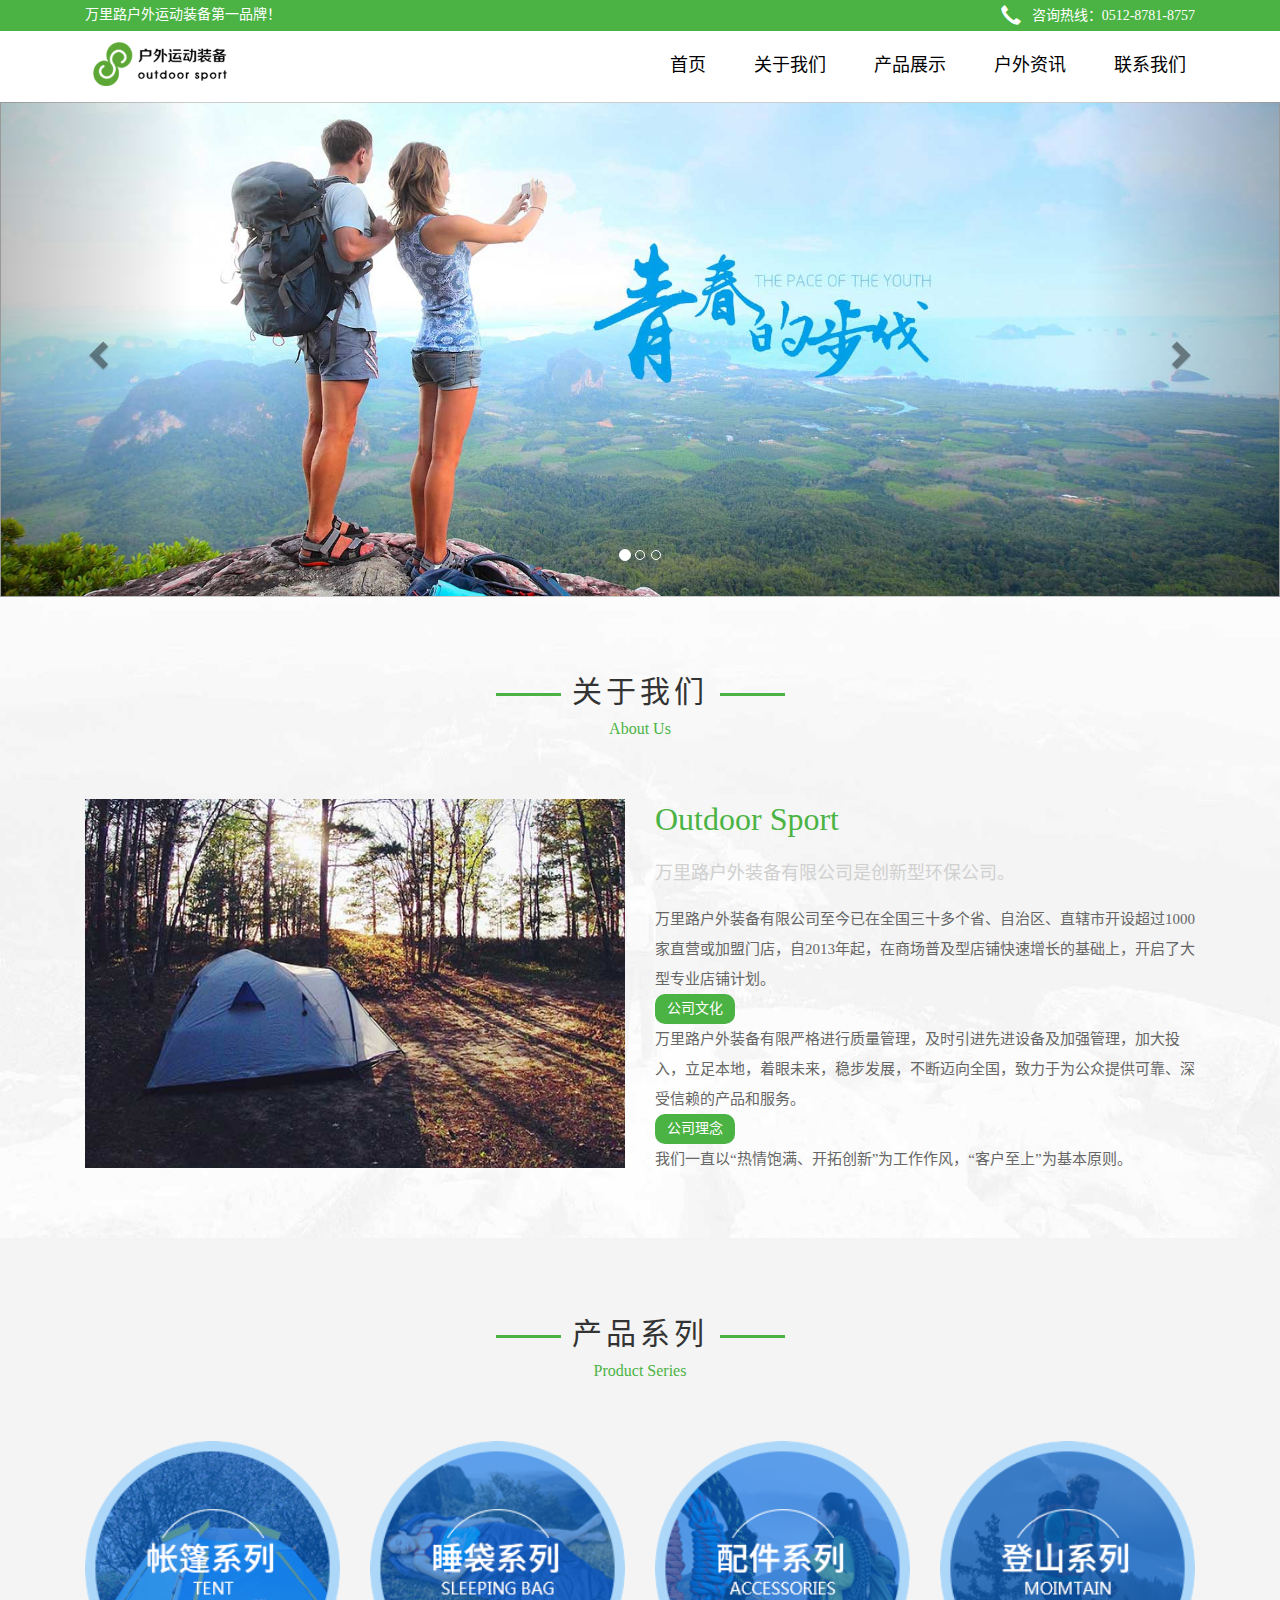
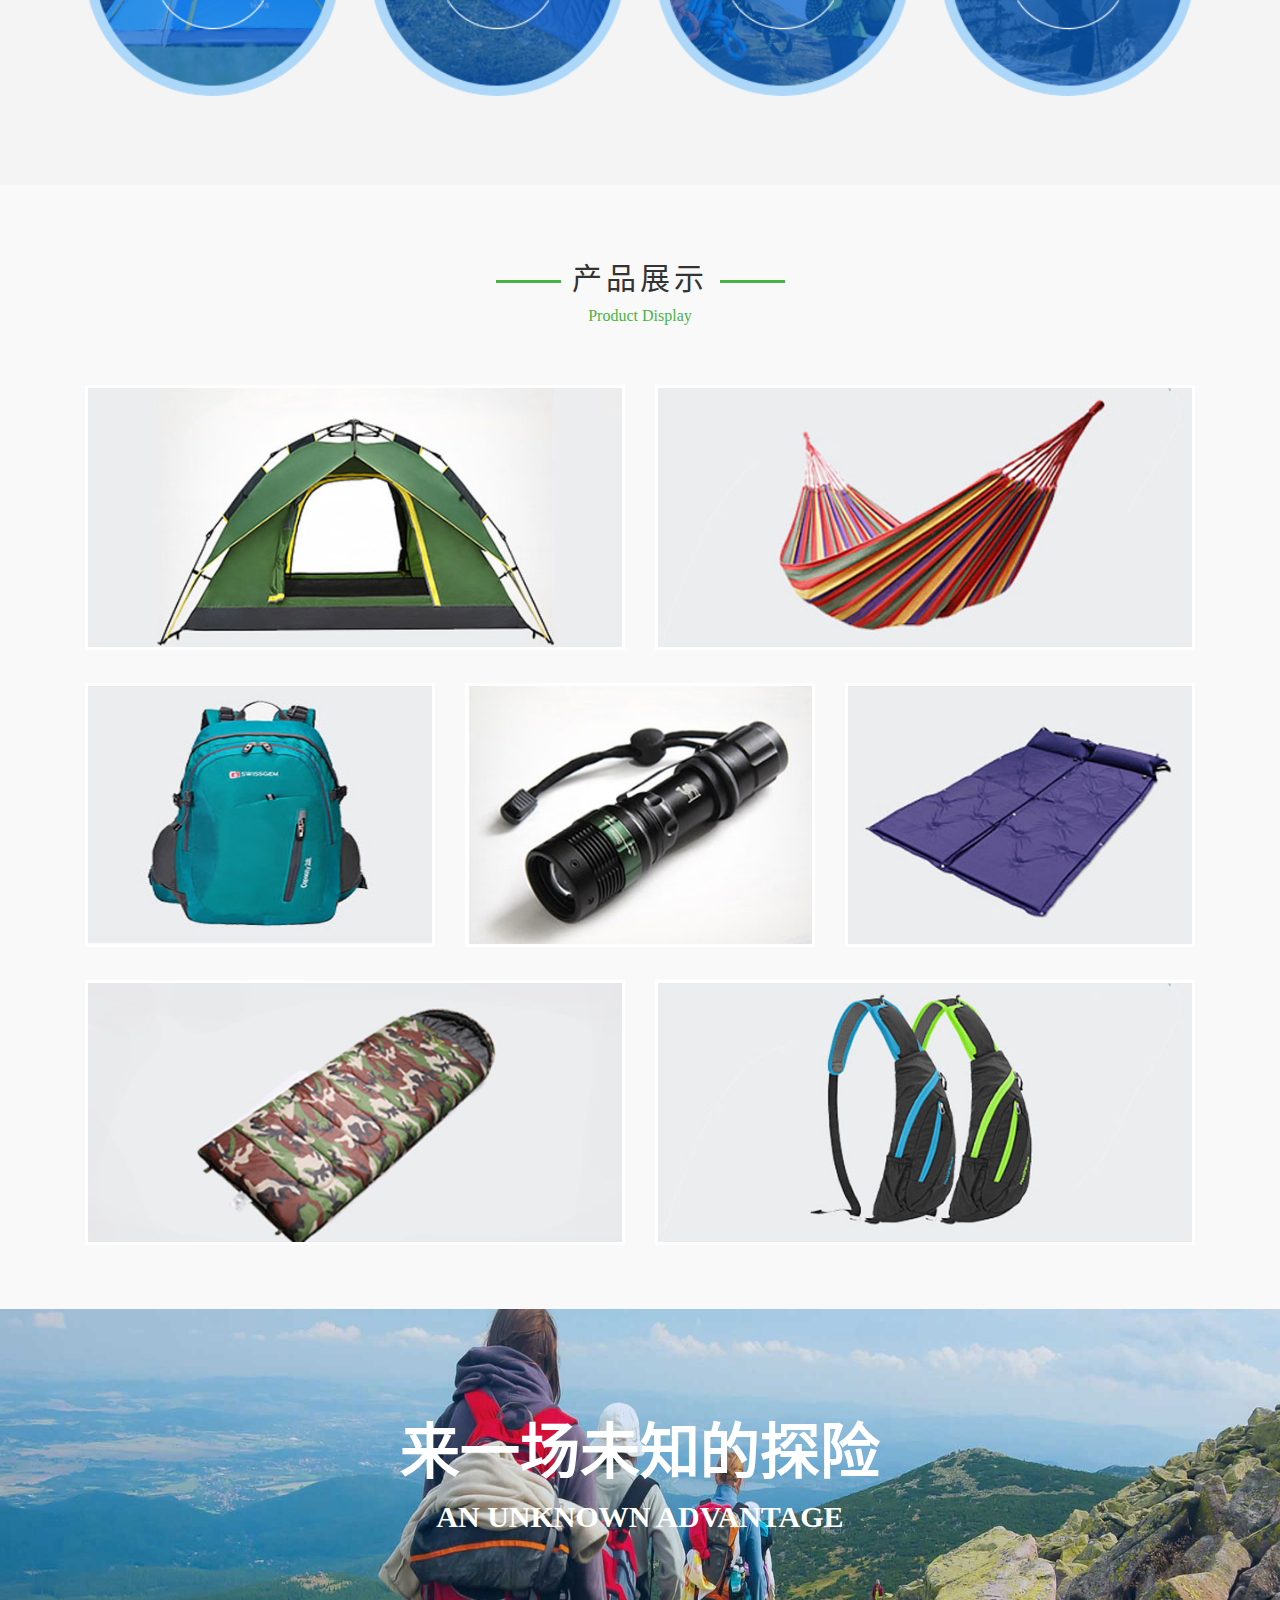
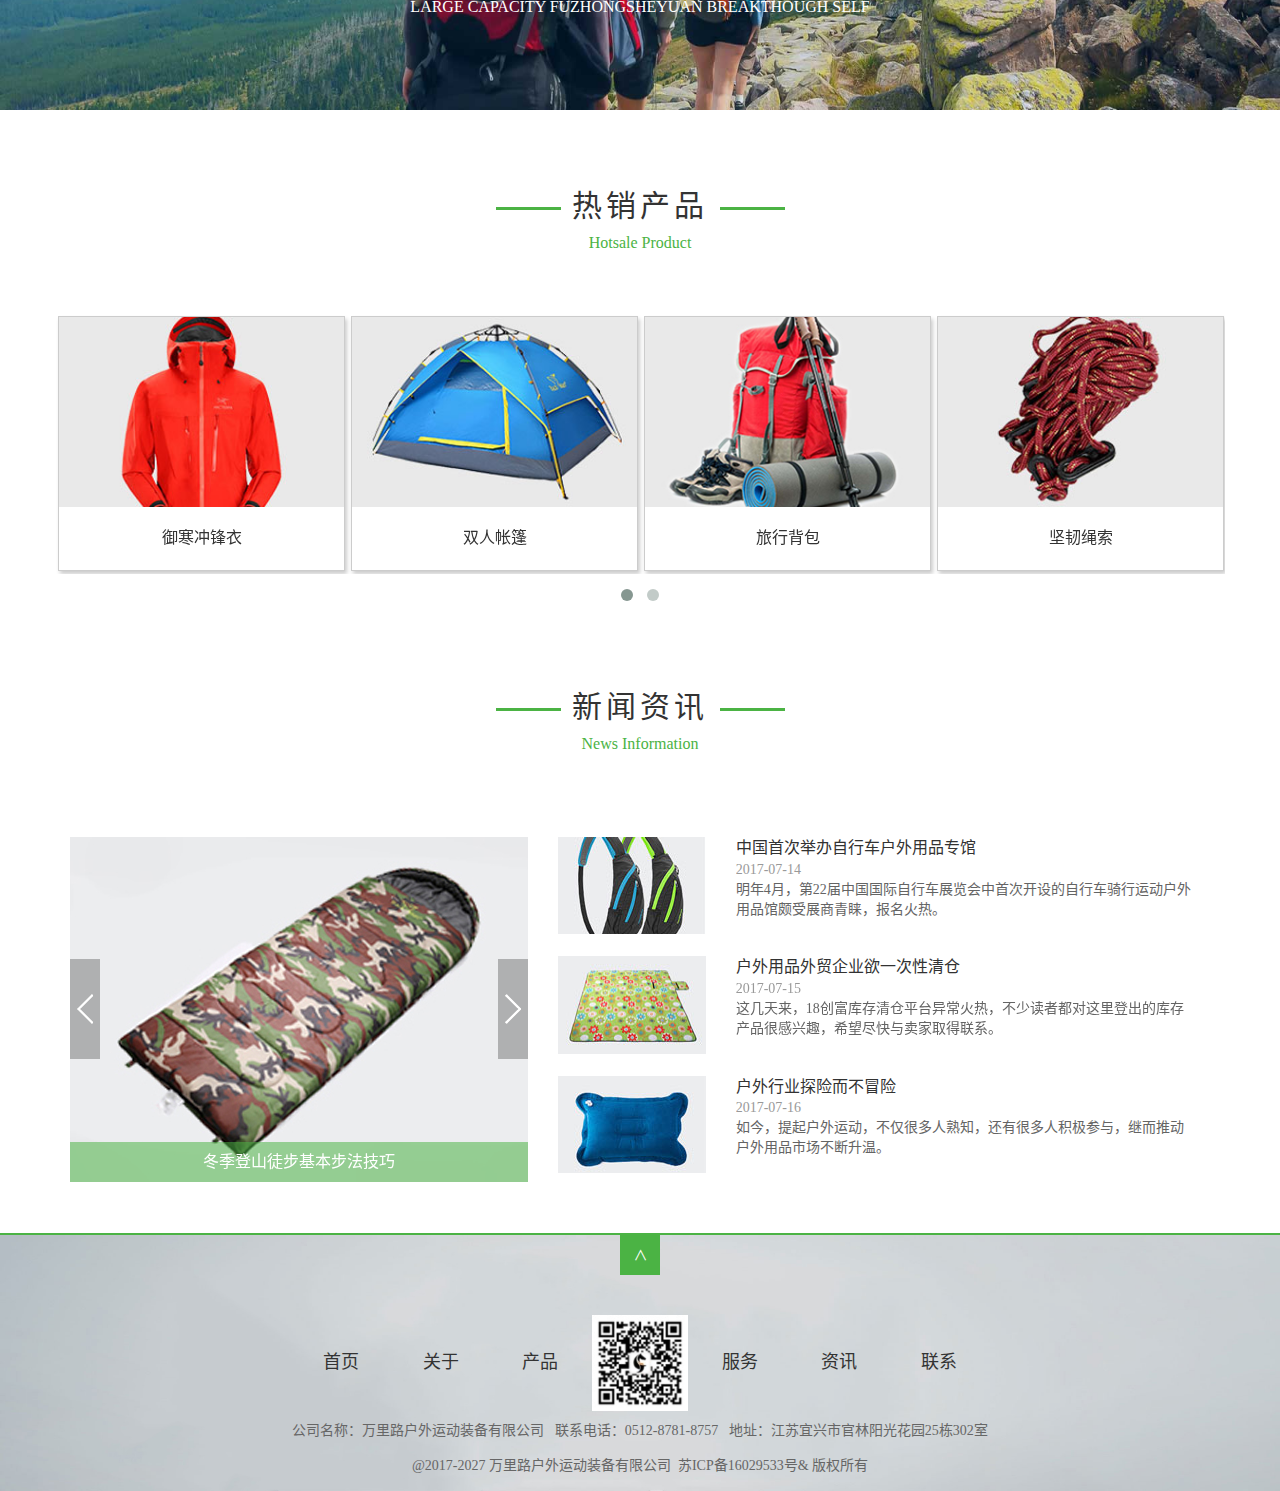
<file: index.html>
﻿<!DOCTYPE html>
<html lang="zh-CN">

	<head>
		<meta charset="utf-8">
		<meta http-equiv="X-UA-Compatible" content="IE=edge">
		<meta name="viewport" content="width=device-width, initial-scale=1">
		<title>万里路户外运动装备</title>
		<link href="css/owl.carousel.css" rel="stylesheet">
		<link href="css/owl.theme.css" rel="stylesheet">
		<link href="css/style.css" rel="stylesheet">
		<link href="css/bootstrap.min.css" rel="stylesheet">
		<!-- HTML5 shim and Respond.js for IE8 support of HTML5 elements and media queries -->
		<!-- WARNING: Respond.js doesn't work if you view the page via file:// -->
		<!--[if lt IE 9]>
        <script src="js/html5shiv.min.js"></script>
        <script src="js/respond.min.js"></script>
        <link href="css/ie8.css" rel="stylesheet">
        <![endif]-->
	</head>

	<body>

		<!--头部-->
		<header>
			<!--页眉-->
			<div class="header">
				<div class="container">
					<p class="p14 col-md-6 col-xs-6 text-left">万里路户外运动装备第一品牌！</p>
					<P class="p14 col-md-6 col-xs-6 text-right"><span class="glyphicon glyphicon-earphone"></span>&nbsp;&nbsp;&nbsp;咨询热线：0512-8781-8757</P>
				</div>
			</div>
			<!--导航-->
			<nav class="nav_top">
				<div class="container">
					<div class="navbar-header">
						<button class="navbar-toggle collapsed mean" data-toggle="collapse" data-target="#mynavbar">                     
		                      <span class="icon-bar"></span>
		                      <span class="icon-bar"></span>
		                      <span class="icon-bar"></span>
		                 </button>
						<a class="navbar-brand logo"><img src="picture/logo.png"></a>
					</div>
					<div id="mynavbar" class="collapse navbar-collapse">
						<ul class="nav navbar-nav nav_li navbar-right">
							<li>
								<a href="index.html">首页</a>
							</li>
							<li>
								<a href="about.html">关于我们</a>
							</li>
							<li>
								<a href="product.html">产品展示</a>
							</li>
							<li>
								<a href="news.html">户外资讯</a>
							</li>
							<li>
								<a href="contact.html">联系我们</a>
							</li>
						</ul>
					</div>
				</div>
			</nav>
		</header>
		<!--幻灯片-->
		<div id="carousel-example-generic" class="carousel slide" data-ride="carousel">
			<ol class="carousel-indicators">
				<li data-target="#carousel-example-generic" data-slide-to="0" class="active"></li>
				<li data-target="#carousel-example-generic" data-slide-to="1"></li>
				<li data-target="#carousel-example-generic" data-slide-to="2"></li>
			</ol>
			<div class="carousel-inner silder-top" role="listbox">
				<div class="item active">
					<img src="picture/banner1.jpg">
					<div class="carousel-caption">
					</div>
				</div>
				<div class="item">
					<img src="picture/banner2.jpg">
					<div class="carousel-caption">
					</div>
				</div>
				<div class="item">
					<img src="picture/banner3.jpg">
					<div class="carousel-caption">
					</div>
				</div>
			</div>
			<a class="left carousel-control" href="#carousel-example-generic" role="button" data-slide="prev">
				<span class="glyphicon glyphicon-chevron-left" aria-hidden="true"></span>
				<span class="sr-only">Previous</span>
			</a>
			<a class="right carousel-control" href="#carousel-example-generic" role="button" data-slide="next">
				<span class="glyphicon glyphicon-chevron-right" aria-hidden="true"></span>
				<span class="sr-only">Next</span>
			</a>
		</div>
		<!--关于我们-->
		<div class="about">
			<div class="container">
				<div class="row">
					<div class="title">
						<h2>
							<i></i>
							关于我们
							<i></i>
						</h2>
						<span>About Us</span>
					</div>
					<div class="col-lg-12 about_top">
						<div class="col-md-6 col-sm-12">
							<a href="about.html"><img src="picture/about.jpg"></a>
						</div>
						<div class="col-md-6 col-sm-12">
							<h6>Outdoor Sport</h6>
							<div class="tip">万里路户外装备有限公司是创新型环保公司。</div>
							<p>万里路户外装备有限公司至今已在全国三十多个省、自治区、直辖市开设超过1000家直营或加盟门店，自2013年起，在商场普及型店铺快速增长的基础上，开启了大型专业店铺计划。
							</p>
							<span>公司文化</span>
							<p>万里路户外装备有限严格进行质量管理，及时引进先进设备及加强管理，加大投入，立足本地，着眼未来，稳步发展，不断迈向全国，致力于为公众提供可靠、深受信赖的产品和服务。
							</p>
							<span>公司理念</span>
							<p>
								我们一直以“热情饱满、开拓创新”为工作作风，“客户至上”为基本原则。
							</p>
						</div>
					</div>
				</div>
			</div>
		</div>
		<!--销售系列-->
		<div class="series">
			<div class="container">
				<div class="row">
					<div class="title">
						<h2>
							<i></i>
							产品系列
							<i></i>
						</h2>
						<span>Product Series</span>
					</div>
					<!--<ul class="col-lg-12 col-md-12 col-sm-12 col-xs-12">
		 				<li class="col-lg-3 col-md-3 col-sm-6 col-xs-12 li1">
		 					<a href="product.html">
		 						登山系列
		 						<span>MOIMTAIN</span>
		 					</a>
		 				</li>
		 				<li class="col-lg-3 col-md-3 col-sm-6 col-xs-12">
		 					<a href="product.html">
		 						帐篷系列
		 						<span>TENT</span>
		 					</a>
		 				</li>
		 				<li class="col-lg-3 col-md-3 col-sm-6 col-xs-12">
		 					<a href="product.html">
		 						睡袋系列
		 						<span>SLEEPINGBAG</span>
		 					</a>
		 				</li>
		 				<li class="col-lg-3 col-md-3 col-sm-6 col-xs-12">
		 					<a href="product.html">
		 						配件系列
		 						<span>ACCESSORIES</span>
		 					</a>
		 				</li>
		 			</ul>-->
					<ul class="col-lg-12 col-md-12 col-sm-12 col-xs-12">
						<li class="col-lg-3 col-md-3 col-sm-6 col-xs-6">
							<img src="picture/xl1.png">
							<a href="product.html"><img src="picture/sousu.png" class="sosu"></a>
						</li>
						<li class="col-lg-3 col-md-3 col-sm-6 col-xs-6">
							<img src="picture/xl2.png">
							<a href="product.html"><img src="picture/sousu.png" class="sosu"></a>
						</li>
						<li class="col-lg-3 col-md-3 col-sm-6 col-xs-6">
							<img src="picture/xl3.png">
							<a href="product.html"><img src="picture/sousu.png" class="sosu"></a>
						</li>
						<li class="col-lg-3 col-md-3 col-sm-6 col-xs-6">
							<img src="picture/xl4.png">
							<a href="product.html"><img src="picture/sousu.png" class="sosu"></a>
						</li>
					</ul>
				</div>
			</div>
		</div>
		<!--产品展示-->
		<div class="gallery">
			<div class="container">
				<div class="title">
					<h2>
							<i></i>
							产品展示
							<i></i>
						</h2>
					<span>Product Display</span>
				</div>
				<div class="gal-btm">
					<div class="col-md-6 gal-gd-sec">
						<a href="product.html">
							<figure>
								<img src="picture/ga4.jpg" class="img-responsive" alt="">
								<figcaption>
									<h3>双人野营帐篷</h3>						
									<!--<p>支架材质: 玻璃钢</p>
									<P>帐篷空间结构: 一居室</P>
									<p>展开尺寸:(长*宽*高 cm)220*190*120</p>-->
								</figcaption>
							</figure>
						</a>
					</div>
					<div class="col-md-6 gal-gd-sec">
						<a href="product.html">
							<figure>
								<img src="picture/ga6.jpg" class="img-responsive" alt="">
								<figcaption>
									<h3>户外野营吊床</h3>
									<!--<p>方便携带</p>
									<p>安全舒适耐用耐磨</p>
									<p>安全舒适耐用耐磨</p>-->

								</figcaption>
							</figure>
						</a>
					</div>
					<div class="col-md-4 gal-gd ">
						<a href="product.html">
							<figure>
								<img src="picture/ga2.jpg" class="img-responsive" alt="">
								<figcaption>
									<h3>男女运动徒步防泼水登山包</h3>
									<!--<p>
										以倡导健康时尚的户外生活方式、户外生活方式服务商，为户外及旅行爱好者提供多品牌、全系列的个性化、高质量旅行及户外用品，
									</p>-->

								</figcaption>
							</figure>
						</a>

					</div>
					<div class="col-md-4 gal-gd ">
						<a href="product.html">
							<figure>
								<img src="picture/ga3.jpg" class="img-responsive" alt="">
								<figcaption class="gal-text">
									<h3>户外野营充电防水手电</h3>
									<!--<p>
										以倡导健康时尚的户外生活方式、户外生活方式服务商，为户外及旅行爱好者提供多品牌、全系列的个性化、高质量旅行及户外用品，
									</p>-->

								</figcaption>
							</figure>
						</a>

					</div>
					<div class="col-md-4 gal-gd ">
						<a href="product.html">
							<figure>
								<img src="picture/ga1.jpg" class="img-responsive" alt="">
								<figcaption class="gal-text">
									<h3>自动充气垫单人睡垫</h3>
									<!--<p>
										以倡导健康时尚的户外生活方式、户外生活方式服务商，为户外及旅行爱好者提供多品牌、全系列的个性化、高质量旅行及户外用品，
									</p>-->

								</figcaption>
							</figure>
						</a>
					</div>
					<div class="col-md-6 gal-gd-sec ">
						<a href="product.html">
							<figure>
								<img src="picture/ga5.jpg" class="img-responsive" alt="">
								<figcaption class="gal-text">
									<h3>户外春夏季露营睡袋</h3>
									<!--<p>
										以倡导健康时尚的户外生活方式、户外生活方式服务商，为户外及旅行爱好者提供多品牌、全系列的个性化、高质量旅行及户外用品，
									</p>-->

								</figcaption>
							</figure>
						</a>
					</div>
					<div class="col-md-6 gal-gd-sec ">
						<a href="product.html">
							<figure>
								<img src="picture/ga7.jpg" class="img-responsive" alt="">
								<figcaption>
									<h3>户外斜挎包</h3>
									<!--<p>
										以倡导健康时尚的户外生活方式、户外生活方式服务商，为户外及旅行爱好者提供多品牌、全系列的个性化、高质量旅行及户外用品，
									</p>-->

								</figcaption>
							</figure>
						</a>
					</div>

					<div class="clearfix"></div>
				</div>
			</div>
		</div>
		<!--探险-->
		<div class="tanxian">
			<div class="container">
				<div class="row">
					<div class="col-lg-12 col-md-12 col-sm-12 col-xs-12 tanxian_top">
						<h1>来一场未知的探险</h1>
						<span>AN UNKNOWN ADVANTAGE</span>
						<P>LARGE CAPACITY FUZHONGSHEYUAN BREAKTHOUGH SELF</P>
					</div>
				</div>
			</div>
		</div>
		<!--热销产品-->
		<div class="news">
			<div class="container">
				<div class="row">
					<div class="title">
						<h2>
							<i></i>
							  热销产品
							<i></i>
						</h2>
						<span>Hotsale Product</span>
					</div>
					<div id="demo">
						<div class="span12">
							<div id="owl-demo" class="owl-carousel">
								<div class="item rx">
									<img class="lazyOwl" data-src="picture/rx1.jpg">
									<a href="product.html">御寒冲锋衣</a>
								</div>
								<div class="item rx">
									<img class="lazyOwl" data-src="picture/rx2.jpg">
									<a href="product.html">双人帐篷</a>
								</div>
								<div class="item rx">
									<img class="lazyOwl" data-src="picture/rx3.jpg">
									<a href="product.html">旅行背包</a>
								</div>
								<div class="item rx">
									<img class="lazyOwl" data-src="picture/rx4.jpg">
									<a href="product.html">坚韧绳索</a>
								</div>
								<div class="item rx">
									<img class="lazyOwl" data-src="picture/rx5.jpg">
									<a href="product.html">保温壶</a>
								</div>
								<div class="item rx">
									<img class="lazyOwl" data-src="picture/rx6.jpg">
									<a href="product.html">大背包</a>
								</div>
								<div class="item rx">
									<img class="lazyOwl" data-src="picture/rx7.jpg">
									<a href="product.html">方向罗盘</a>
								</div>
								<div class="item rx">
									<img class="lazyOwl" data-src="picture/rx8.jpg">
									<a href="product.html">登山拐杖</a>
								</div>
							</div>

						</div>
					</div>
				</div>
			</div>
		</div>
		<!--新闻资讯-->
		<diV class="news">
			<div class="container">

				<div class="row">
					<div class="title">
						<h2>
							<i></i>
							 新闻资讯
							<i></i>
						</h2>
						<span>News Information</span>
					</div>
					<div class="col-lg-5 col-md-5 col-sm-12 col-xs-12">
						<div id="news_slide" class="news_slide_box">
							<div class="bd">
								<ul>
									<li>
										<a class="pic" href="news_show1.html">
											<img src="picture/news1.jpg" />
											<span class="title">
												冬季登山徒步基本步法技巧
											</span>
										</a>
									</li>
									<li>
										<a class="pic" href="news_show2.html">
											<img src="picture/news2.jpg" />
											<span class="title">
												秋冬季户外骑行的一些常识性知识
											</span>
										</a>
									</li>
									<li>
										<a class="pic" href="news_show3.html">
											<img src="picture/news12.jpg" />
											<span class="title">
												户外用品的选购和保养
											</span>
										</a>
									</li>
								</ul>
							</div>
							<span class="prev"></span>
							<span class="next"></span>
						</div>
					</div>
					<div class="col-lg-7 col-md-7 col-sm-12 col-xs-12">
						<ul class="news_list">
							<li>
								<div class="news_pic col-lg-3 col-md-3 col-sm-4 col-xs-12">
									<a href="news_show4.html">
										<img src="picture/news3.jpg" />
									</a>
								</div>
								<div class="col-lg-9 col-md-9 col-sm-8 col-xs-12">
									<a href="news_show4.html" class="news_tit">中国首次举办自行车户外用品专馆</a>
									<p class="news_time">2017-07-14</p>
									<p class="news_desc">明年4月，第22届中国国际自行车展览会中首次开设的自行车骑行运动户外用品馆颇受展商青睐，报名火热。</p>
								</div>
							</li>
							<li>
								<div class="news_pic col-lg-3 col-md-3 col-sm-4 col-xs-12">
									<a href="news_show5.html">
										<img src="picture/news4.jpg" />
									</a>
								</div>
								<div class="col-lg-9 col-md-9 col-sm-8 col-xs-12">
									<a href="news_show5.html" class="news_tit">户外用品外贸企业欲一次性清仓</a>
									<p class="news_time">2017-07-15</p>
									<p class="news_desc">这几天来，18创富库存清仓平台异常火热，不少读者都对这里登出的库存产品很感兴趣，希望尽快与卖家取得联系。</p>
								</div>
							</li>
							<li>
								<div class="news_pic col-lg-3 col-md-3 col-sm-4 col-xs-12">
									<a href="news_show6.html">
										<img src="picture/news5.jpg" />
									</a>
								</div>
								<div class="col-lg-9 col-md-9 col-sm-8 col-xs-12">
									<a href="news_show6.html" class="news_tit">户外行业探险而不冒险</a>
									<p class="news_time">2017-07-16</p>
									<p class="news_desc">如今，提起户外运动，不仅很多人熟知，还有很多人积极参与，继而推动户外用品市场不断升温。</p>
								</div>
							</li>
						</ul>
					</div>

				</div>
			</div>
		</diV>
		<!--联系我们-->
		<footer class="col-lg-12 col-md-12 col-sm-12 col-xs-12">
			<div class="container-fluid">
				<div class="row">
					<div class="footera-article">
						<div class="footera-sa"><span class="top">＜</span></div>
						<div class="footera-sm">
							<ul class="col-lg-12 col-md-12 col-sm-12 col-xs-12">
								<li>
									<a href="index.html">首页</a>
								</li>
								<li>
									<a href="about.html">关于</a>
								</li>
								<li>
									<a href="product.html">产品</a>
								</li>
								<li class="li_img">
									<a href="javascript:void(0);"><img src="picture/weixin.jpg"></a>
								</li>
								<li>
									<a href="about.html">服务</a>
								</li>
								<li>
									<a href="news.html">资讯</a>
								</li>
								<li>
									<a href="contact.html">联系</a>
								</li>
							</ul>
						</div>
						<div class="footera-sg">
							<p class="footera-sgp">公司名称：万里路户外运动装备有限公司&nbsp;&nbsp;&nbsp;联系电话：0512-8781-8757&nbsp;&nbsp;&nbsp;地址：江苏宜兴市官林阳光花园25栋302室</p>
							<p class="footera_p">@2017-2027 万里路户外运动装备有限公司&nbsp;&nbsp;苏ICP备16029533号& 版权所有</p>
						</div>
					</div>
				</div>
			</div>
		</footer>

		<script src="js/jquery-3.1.1.min.js"></script>
		<script src="js/main.js"></script>
		<script src="js/bootstrap.min.js"></script>
		<script src="js/owl.carousel.js"></script>
		<script src="js/touchslide.1.1.js"></script>
		<script>
			$(document).ready(function() {

				$("#owl-demo").owlCarousel({
					items: 4,
					lazyLoad: true,
					navigation: true,
					autoPlay: true
				});

			});
		</script>
		<script>
			TouchSlide({
				slideCell: "#slideBox",
				titCell: ".hd li",
				mainCell: ".bd ul",
				effect: "leftLoop"
				//				autoPlay:true//自动播放
			});
			TouchSlide({
				slideCell: "#news_slide",
				mainCell: ".bd ul",
				effect: "leftLoop",
				autoPlay: true //自动播放
			});
		</script>
	</body>

</html>
</file>
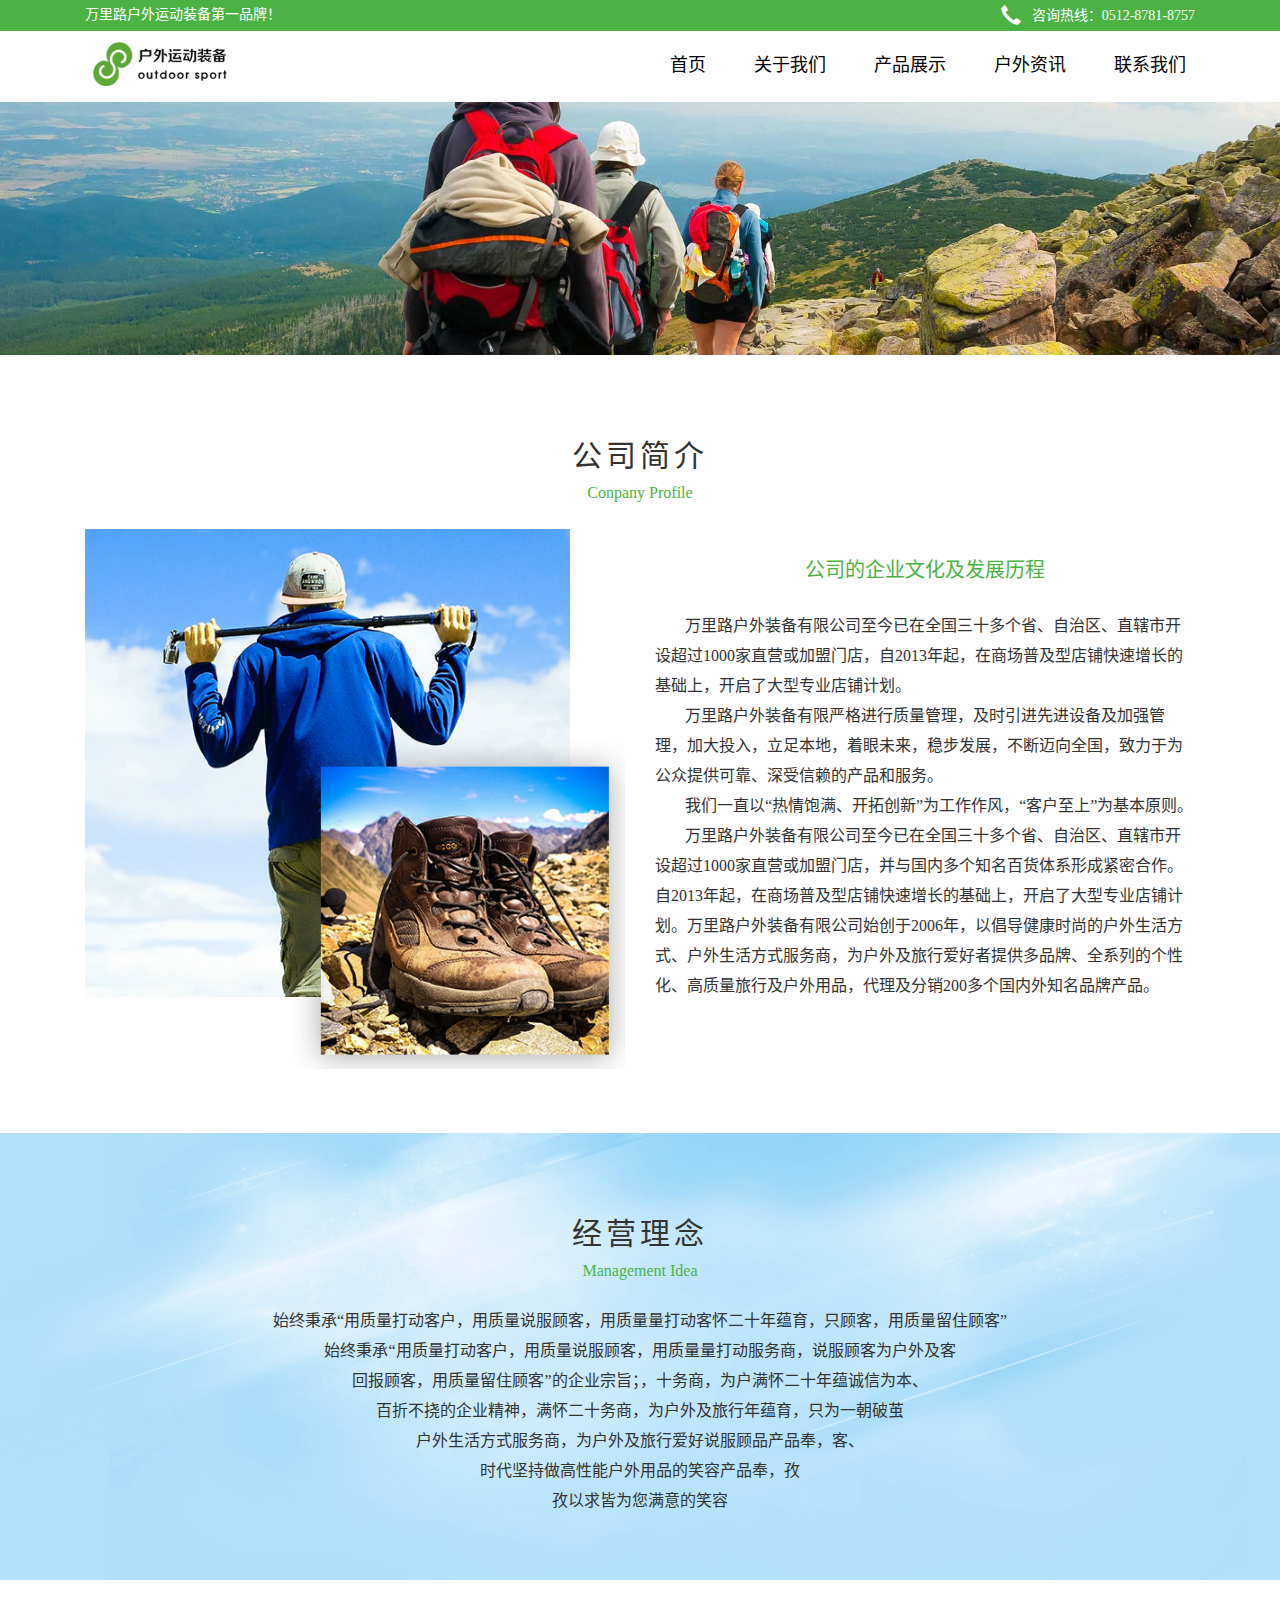
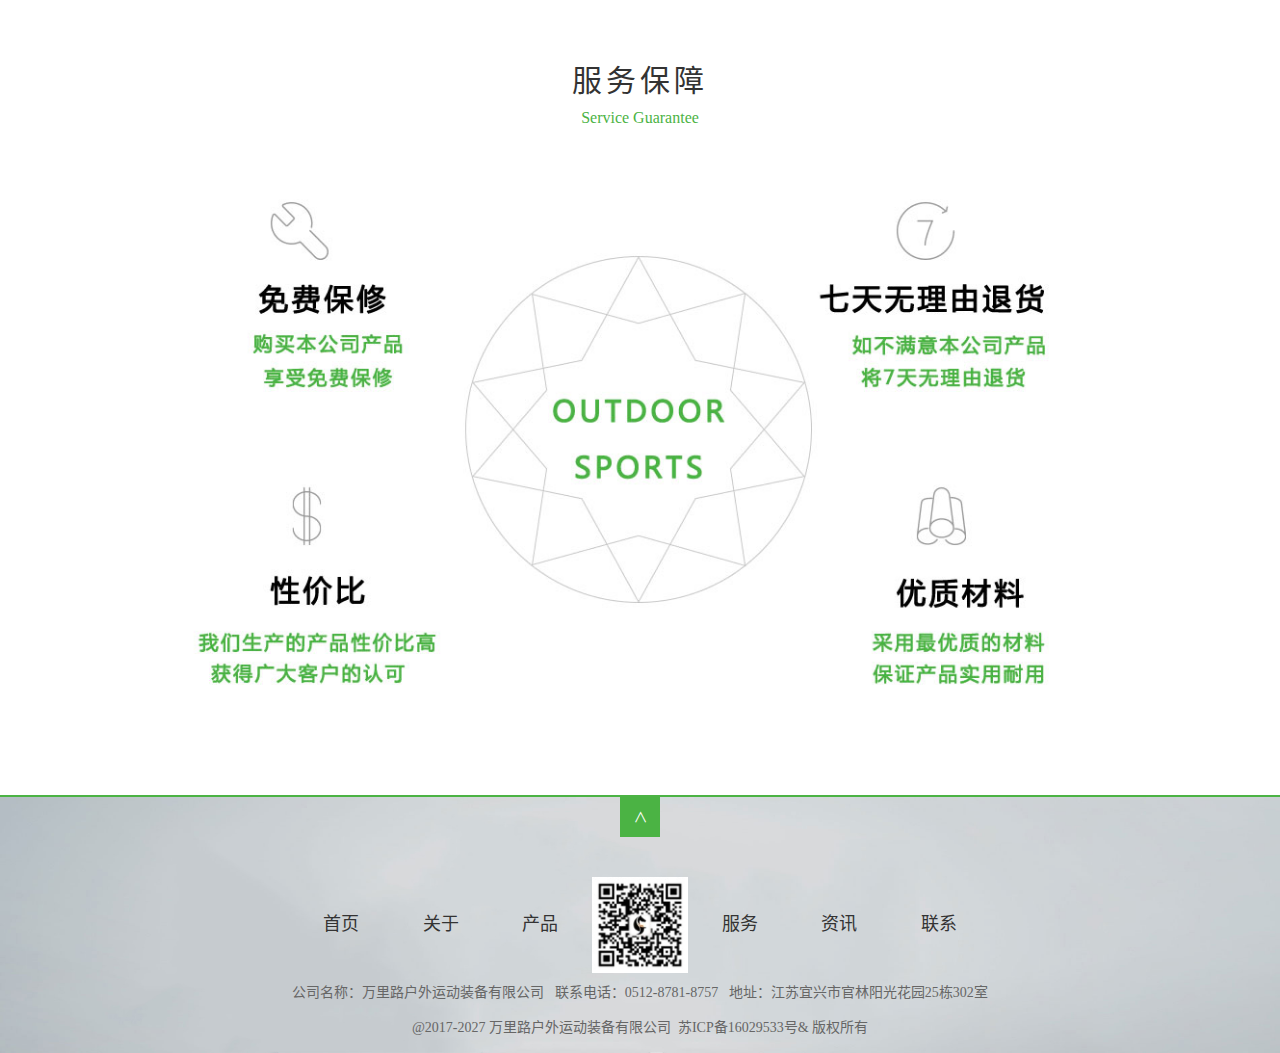
<file: about.html>
﻿<!DOCTYPE html>
<html lang="zh-CN">

	<head>
		<meta charset="utf-8">
		<meta http-equiv="X-UA-Compatible" content="IE=edge">
		<meta name="viewport" content="width=device-width, initial-scale=1">
		<title>万里路户外运动装备</title>
		<link href="css/style.css" rel="stylesheet">
		<link href="css/bootstrap.min.css" rel="stylesheet">
		<!-- HTML5 shim and Respond.js for IE8 support of HTML5 elements and media queries -->
		<!-- WARNING: Respond.js doesn't work if you view the page via file:// -->
		<!--[if lt IE 9]>
        <script src="js/html5shiv.min.js"></script>
        <script src="js/respond.min.js"></script>
        <link href="css/ie8.css" rel="stylesheet">
        <![endif]-->
	</head>

	<body>

		<!--头部-->
		<header>
			<!--页眉-->
			<div class="header">
				<div class="container">
					<p class="p14 col-md-6 col-xs-6 text-left">万里路户外运动装备第一品牌！</p>
					<P class="p14 col-md-6 col-xs-6 text-right"><span class="glyphicon glyphicon-earphone"></span>&nbsp;&nbsp;&nbsp;咨询热线：0512-8781-8757</P>
				</div>
			</div>
			<!--导航-->
			<nav class="nav_top">
				<div class="container">
					<div class="navbar-header">
						<button class="navbar-toggle collapsed mean" data-toggle="collapse" data-target="#mynavbar">                     
		                      <span class="icon-bar"></span>
		                      <span class="icon-bar"></span>
		                      <span class="icon-bar"></span>
		                 </button>
						<a class="navbar-brand logo"><img src="picture/logo.png"></a>
					</div>
					<div id="mynavbar" class="collapse navbar-collapse">
						<ul class="nav navbar-nav nav_li navbar-right">
							<li>
								<a href="index.html">首页</a>
							</li>
							<li>
								<a href="about.html">关于我们</a>
							</li>
							<li>
								<a href="product.html">产品展示</a>
							</li>
							<li>
								<a href="news.html">户外资讯</a>
							</li>
							<li>
								<a href="contact.html">联系我们</a>
							</li>
						</ul>
					</div>
				</div>
			</nav>
		</header>
		<!--幻灯片-->
		<section class="banner">
			<img src="picture/about1.jpg">
		</section>
		<!--关于我们-->
		<div class="about1">
			<div class="container">
				<div class="row">
					<div class="title1">
						<h2>公司简介</h2>
						<span>Conpany Profile</span>
					</div>
					<div class="about1_top col-lg-12 col-md-12 col-sm-12 col-xs-12">
						<div class="col-lg-6 col-md-6 col-sm-12 col-xs-12">
							<img src="picture/about2.jpg">
						</div>
						<div class="col-lg-6 col-md-6 col-sm-12 col-xs-12">
							<h4>公司的企业文化及发展历程</h4>
							<p>万里路户外装备有限公司至今已在全国三十多个省、自治区、直辖市开设超过1000家直营或加盟门店，自2013年起，在商场普及型店铺快速增长的基础上，开启了大型专业店铺计划。</p>
							<p>万里路户外装备有限严格进行质量管理，及时引进先进设备及加强管理，加大投入，立足本地，着眼未来，稳步发展，不断迈向全国，致力于为公众提供可靠、深受信赖的产品和服务。</p>
							<p>我们一直以“热情饱满、开拓创新”为工作作风，“客户至上”为基本原则。</p>
							<p>万里路户外装备有限公司至今已在全国三十多个省、自治区、直辖市开设超过1000家直营或加盟门店，并与国内多个知名百货体系形成紧密合作。自2013年起，在商场普及型店铺快速增长的基础上，开启了大型专业店铺计划。万里路户外装备有限公司始创于2006年，以倡导健康时尚的户外生活方式、户外生活方式服务商，为户外及旅行爱好者提供多品牌、全系列的个性化、高质量旅行及户外用品，代理及分销200多个国内外知名品牌产品。</p>
						</div>
					</div>
				</div>
			</div>
		</div>
		<!--经营理念-->
		<div class="idea">
			<div class="container">
				<div class="row">
					<div class="title1">
						<h2>经营理念</h2>
						<span>Management Idea</span>
					</div>
				</div>
				<div class="col-lg-12 col-md-12 col-sm-12 col-xs-12">
					<p class="col-lg-12 col-md-12 col-sm-12 col-xs-12">始终秉承“用质量打动客户，用质量说服顾客，用质量量打动客怀二十年蕴育，只顾客，用质量留住顾客”</p>
					<p class="col-lg-12 col-md-12 col-sm-12 col-xs-12">始终秉承“用质量打动客户，用质量说服顾客，用质量量打动服务商，说服顾客为户外及客</p>
					<p class="col-lg-12 col-md-12 col-sm-12 col-xs-12">回报顾客，用质量留住顾客”的企业宗旨；，十务商，为户满怀二十年蕴诚信为本、</p>
					<p class="col-lg-12 col-md-12 col-sm-12 col-xs-12">百折不挠的企业精神，满怀二十务商，为户外及旅行年蕴育，只为一朝破茧</p>
					<p class="col-lg-12 col-md-12 col-sm-12 col-xs-12">户外生活方式服务商，为户外及旅行爱好说服顾品产品奉，客、</p>
					<p class="col-lg-12 col-md-12 col-sm-12 col-xs-12">时代坚持做高性能户外用品的笑容产品奉，孜</p>
					<p class="col-lg-12 col-md-12 col-sm-12 col-xs-12">孜以求皆为您满意的笑容</p>
				</div>
			</div>
		</div>
		<!--服务体系-->
		<div class="service">
			<div class="container">
				<div class="row">
					<div class="title1">
						<h2>服务保障</h2>
						<span>Service Guarantee</span>
					</div>
					<img src="picture/service.jpg">
				</div>
			</div>
		</div>
		<!--联系我们-->
		<footer class="col-lg-12 col-md-12 col-sm-12 col-xs-12">
			<div class="container-fluid">
				<div class="row">
				<div class="footera-article">
					<div class="footera-sa"><span class="top">＜</span></div>
					<div class="footera-sm">
						<ul class="col-lg-12 col-md-12 col-sm-12 col-xs-12">
							<li>
								<a href="index.html">首页</a>
							</li>
							<li>
								<a href="about.html">关于</a>
							</li>
							<li>
								<a href="product.html">产品</a>
							</li>
							<li class="li_img">
								<a href="javascript:void(0);"><img src="picture/weixin.jpg"></a>
							</li>
							<li>
								<a href="about.html">服务</a>
							</li>
							<li>
								<a href="news.html">资讯</a>
							</li>
							<li>
								<a href="contact.html">联系</a>
							</li>
						</ul>
					</div>
					<div class="footera-sg">
						<p class="footera-sgp">公司名称：万里路户外运动装备有限公司&nbsp;&nbsp;&nbsp;联系电话：0512-8781-8757&nbsp;&nbsp;&nbsp;地址：江苏宜兴市官林阳光花园25栋302室</p>
						<p class="footera_p">@2017-2027 万里路户外运动装备有限公司&nbsp;&nbsp;苏ICP备16029533号& 版权所有</p>
					</div>
				</div>
			 </div>
		  </div>
		</footer>
		<script src="js/jquery-3.1.1.min.js"></script>
		<script src="js/main.js"></script>
		<script src="js/bootstrap.min.js"></script>
	</body>

</html>
</file>
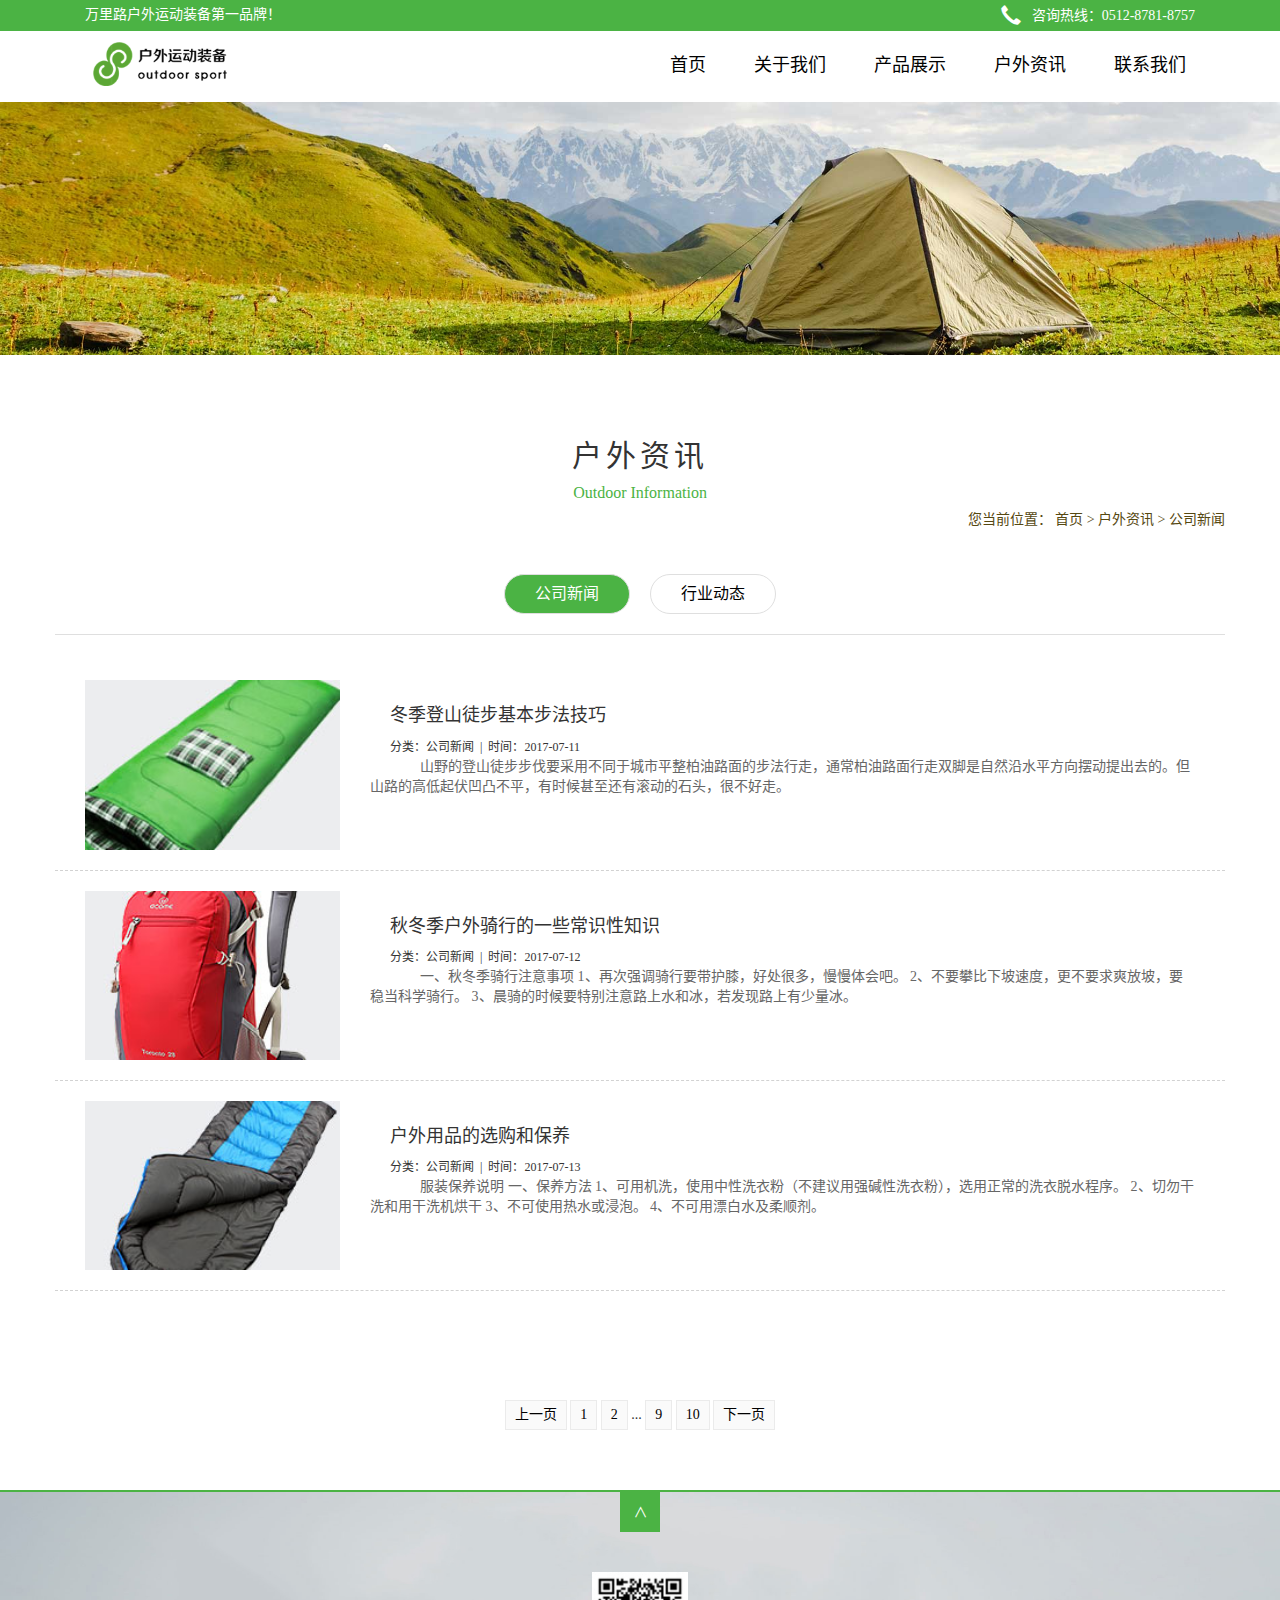
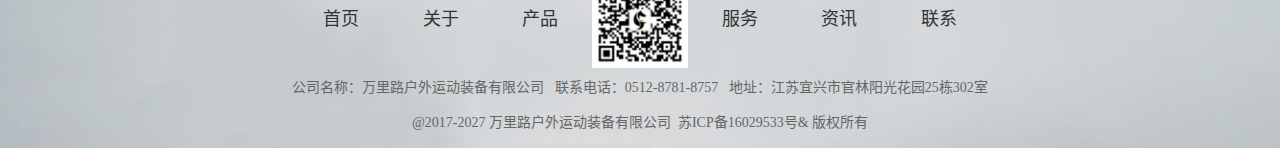
<file: news.html>
﻿<!DOCTYPE html>
<html lang="zh-CN">

	<head>
		<meta charset="utf-8">
		<meta http-equiv="X-UA-Compatible" content="IE=edge">
		<meta name="viewport" content="width=device-width, initial-scale=1">
		<title>万里路户外运动装备</title>
		<link href="css/style.css" rel="stylesheet">
		<link href="css/bootstrap.min.css" rel="stylesheet">
		<!-- HTML5 shim and Respond.js for IE8 support of HTML5 elements and media queries -->
		<!-- WARNING: Respond.js doesn't work if you view the page via file:// -->
		<!--[if lt IE 9]>
        <script src="js/html5shiv.min.js"></script>
        <script src="js/respond.min.js"></script>
        <link href="css/ie8.css" rel="stylesheet">
        <![endif]-->
	</head>

	<body>

		<!--头部-->
		<header>
			<!--页眉-->
			<div class="header">
				<div class="container">
					<p class="p14 col-md-6 col-xs-6 text-left">万里路户外运动装备第一品牌！</p>
					<P class="p14 col-md-6 col-xs-6 text-right"><span class="glyphicon glyphicon-earphone"></span>&nbsp;&nbsp;&nbsp;咨询热线：0512-8781-8757</P>
				</div>
			</div>
			<!--导航-->
			<nav class="nav_top">
				<div class="container">
					<div class="navbar-header">
						<button class="navbar-toggle collapsed mean" data-toggle="collapse" data-target="#mynavbar">                     
		                      <span class="icon-bar"></span>
		                      <span class="icon-bar"></span>
		                      <span class="icon-bar"></span>
		                 </button>
						<a class="navbar-brand logo"><img src="picture/logo.png"></a>
					</div>
					<div id="mynavbar" class="collapse navbar-collapse">
						<ul class="nav navbar-nav nav_li navbar-right">
							<li>
								<a href="index.html">首页</a>
							</li>
							<li>
								<a href="about.html">关于我们</a>
							</li>
							<li>
								<a href="product.html">产品展示</a>
							</li>
							<li>
								<a href="news.html">户外资讯</a>
							</li>
							<li>
								<a href="contact.html">联系我们</a>
							</li>
						</ul>
					</div>
				</div>
			</nav>
		</header>
		<!--幻灯片-->
		<section class="banner">
			<img src="picture/news.jpg">
		</section>
		<!--公司新闻 -->
		<section class="news1">
			<div class="container">
				<div class="row">
					<div class="page clearfix">
						<div class="title1">
							<h2>户外资讯</h2>
							<span>Outdoor Information</span>
							<div class="curre">您当前位置：
								<a href="index.html">首页</a> >
								<a href="news.html">户外资讯</a> >
								<a href="news.html">公司新闻</a>
							</div>
						</div>
						<ul class="sub-list">
							<li class="active">
								<a href="news.html">公司新闻</a>
							</li>
							<li>
								<a href="news1.html">行业动态</a>
							</li>
						</ul>
					</div>
					<div class="news_top">

						<div class="news_div col-md-12 col-sm-12 col-xs-12">
							<div class="col-lg-3 col-md-3 col-sm-3 col-xs-12">
								<a href="news_show1.html"><img src="picture/news9.jpg" /></a>
							</div>
							<div class="col-lg-9 col-md-9 col-sm-9 col-xs-12">
								<h3><a href="news_show1.html">冬季登山徒步基本步法技巧</a></h3>
								<div class="fenlei">
									<a href="news_show1.html">分类：公司新闻&nbsp;&nbsp;|&nbsp;&nbsp;时间：2017-07-11</a>
								</div>
								<p>
									山野的登山徒步步伐要采用不同于城市平整柏油路面的步法行走，通常柏油路面行走双脚是自然沿水平方向摆动提出去的。但山路的高低起伏凹凸不平，有时候甚至还有滚动的石头，很不好走。
								</p>
							</div>
						</div>
						<div class="news_div col-md-12 col-sm-12 col-xs-12">
							<div class="col-lg-3 col-md-3 col-sm-3 col-xs-12">
								<a href="news_show2.html"><img src="picture/news7.jpg" /></a>
							</div>
							<div class="col-lg-9 col-md-9 col-sm-9 col-xs-12">
								<h3><a href="news_show2.html">秋冬季户外骑行的一些常识性知识</a></h3>
								<div class="fenlei">
									<a href="news_show2.html">分类：公司新闻&nbsp;&nbsp;|&nbsp;&nbsp;时间：2017-07-12</a>
								</div>
								<p>
									一、秋冬季骑行注意事项 1、再次强调骑行要带护膝，好处很多，慢慢体会吧。 2、不要攀比下坡速度，更不要求爽放坡，要稳当科学骑行。 3、晨骑的时候要特别注意路上水和冰，若发现路上有少量冰。
								</p>
							</div>
						</div>
						<div class="news_div col-md-12 col-sm-12 col-xs-12">
							<div class="col-lg-3 col-md-3 col-sm-3 col-xs-12">
								<a href="news_show3.html"><img src="picture/news11.jpg" /></a>
							</div>
							<div class="col-lg-9 col-md-9 col-sm-9 col-xs-12">
								<h3><a href="news_show3.html">户外用品的选购和保养</a></h3>
								<div class="fenlei">
									<a href="news_show3.html">分类：公司新闻&nbsp;&nbsp;|&nbsp;&nbsp;时间：2017-07-13</a>
								</div>
								<p>
									服装保养说明 一、保养方法 1、可用机洗，使用中性洗衣粉（不建议用强碱性洗衣粉），选用正常的洗衣脱水程序。 2、切勿干洗和用干洗机烘干 3、不可使用热水或浸泡。 4、不可用漂白水及柔顺剂。
								</p>
							</div>
						</div>
					</div>
				</div>
			</div>
		</section>
		<!--分页S-->
		<div class="container">
			<div class="row">

				<div class="fenye col-lg-12 col-md-12 col-sm-12 col-xs-12">
					<ul>
						<li>
							<a href="javascript:void(0)">上一页</a>
						</li>
						<li>
							<a href="javascript:void(0)">1</a>
						</li>
						<li>
							<a href="javascript:void(0)">2</a>
						</li>

						...
						<li>
							<a href="javascript:void(0)">9</a>
						</li>
						<li>
							<a href="javascript:void(0)">10</a>
						</li>
						<li>
							<a href="javascript:void(0)">下一页</a>
						</li>
					</ul>
				</div>
			</div>
		</div>
		<!--联系我们-->
		<footer class="col-lg-12 col-md-12 col-sm-12 col-xs-12">
			<div class="container-fluid">
				<div class="row">
					<div class="footera-article">
						<div class="footera-sa"><span class="top">＜</span></div>
						<div class="footera-sm">
							<ul class="col-lg-12 col-md-12 col-sm-12 col-xs-12">
								<li>
									<a href="index.html">首页</a>
								</li>
								<li>
									<a href="about.html">关于</a>
								</li>
								<li>
									<a href="product.html">产品</a>
								</li>
								<li class="li_img">
									<a href="javascript:void(0);"><img src="picture/weixin.jpg"></a>
								</li>
								<li>
									<a href="about.html">服务</a>
								</li>
								<li>
									<a href="news.html">资讯</a>
								</li>
								<li>
									<a href="contact.html">联系</a>
								</li>
							</ul>
						</div>
						<div class="footera-sg">
							<p class="footera-sgp">公司名称：万里路户外运动装备有限公司&nbsp;&nbsp;&nbsp;联系电话：0512-8781-8757&nbsp;&nbsp;&nbsp;地址：江苏宜兴市官林阳光花园25栋302室</p>
							<p class="footera_p">@2017-2027 万里路户外运动装备有限公司&nbsp;&nbsp;苏ICP备16029533号& 版权所有</p>
						</div>
					</div>
				</div>
			</div>
		</footer>
		<script src="js/jquery-3.1.1.min.js"></script>
		<script src="js/main.js"></script>
		<script src="js/bootstrap.min.js"></script>
	</body>

</html>
</file>
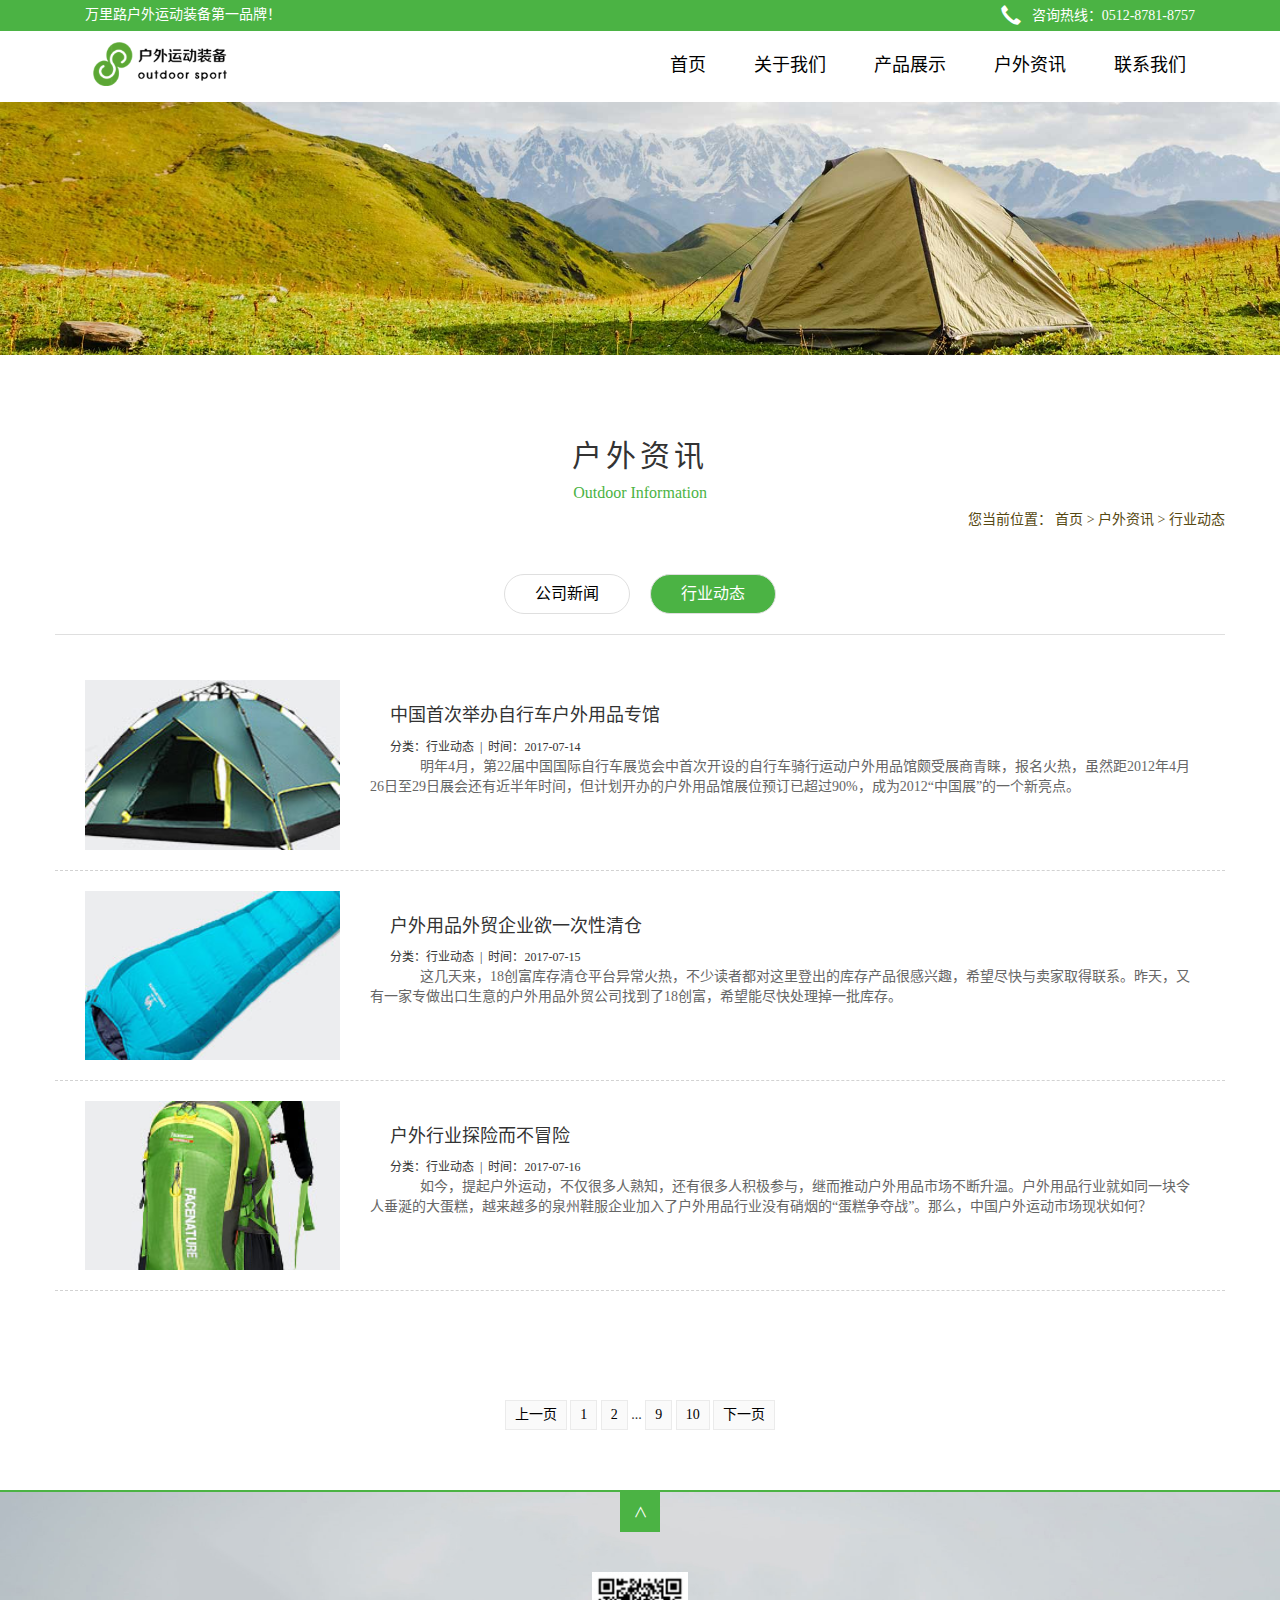
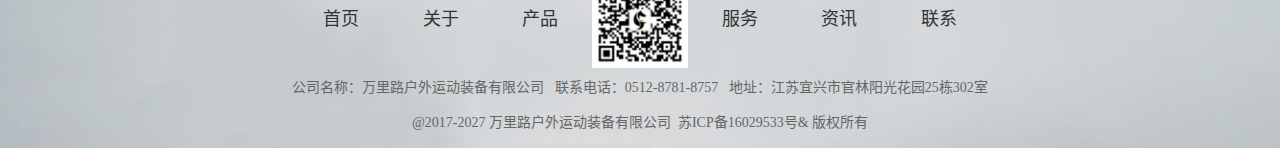
<file: news1.html>
﻿<!DOCTYPE html>
<html lang="zh-CN">

	<head>
		<meta charset="utf-8">
		<meta http-equiv="X-UA-Compatible" content="IE=edge">
		<meta name="viewport" content="width=device-width, initial-scale=1">
		<title>万里路户外运动装备</title>
		<link href="css/style.css" rel="stylesheet">
		<link href="css/bootstrap.min.css" rel="stylesheet">
		<!-- HTML5 shim and Respond.js for IE8 support of HTML5 elements and media queries -->
		<!-- WARNING: Respond.js doesn't work if you view the page via file:// -->
		<!--[if lt IE 9]>
        <script src="js/html5shiv.min.js"></script>
        <script src="js/respond.min.js"></script>
        <link href="css/ie8.css" rel="stylesheet">
        <![endif]-->
	</head>

	<body>

		<!--头部-->
		<header>
			<!--页眉-->
			<div class="header">
				<div class="container">
					<p class="p14 col-md-6 col-xs-6 text-left">万里路户外运动装备第一品牌！</p>
					<P class="p14 col-md-6 col-xs-6 text-right"><span class="glyphicon glyphicon-earphone"></span>&nbsp;&nbsp;&nbsp;咨询热线：0512-8781-8757</P>
				</div>
			</div>
			<!--导航-->
			<nav class="nav_top">
				<div class="container">
					<div class="navbar-header">
						<button class="navbar-toggle collapsed mean" data-toggle="collapse" data-target="#mynavbar">                     
		                      <span class="icon-bar"></span>
		                      <span class="icon-bar"></span>
		                      <span class="icon-bar"></span>
		                 </button>
						<a class="navbar-brand logo"><img src="picture/logo.png"></a>
					</div>
					<div id="mynavbar" class="collapse navbar-collapse">
						<ul class="nav navbar-nav nav_li navbar-right">
							<li>
								<a href="index.html">首页</a>
							</li>
							<li>
								<a href="about.html">关于我们</a>
							</li>
							<li>
								<a href="product.html">产品展示</a>
							</li>
							<li>
								<a href="news.html">户外资讯</a>
							</li>
							<li>
								<a href="contact.html">联系我们</a>
							</li>
						</ul>
					</div>
				</div>
			</nav>
		</header>
		<!--幻灯片-->
		<section class="banner">
			<img src="picture/news.jpg">
		</section>
		<!--公司新闻 -->
		<section class="news1">
			<div class="container">
				<div class="row">
					<div class="page clearfix">
						<div class="title1">
							<h2>户外资讯</h2>
							<span>Outdoor Information</span>
							<div class="curre">您当前位置：
								<a href="index.html">首页</a> >
								<a href="news.html">户外资讯</a> >
								<a href="news1.html">行业动态</a>
							</div>
						</div>
						<ul class="sub-list">
							<li>
								<a href="news.html">公司新闻</a>
							</li>
							<li class="active">
								<a href="news1.html">行业动态</a>
							</li>
						</ul>
					</div>
					<div class="news_top">
						<div class="news_div col-md-12 col-sm-12 col-xs-12">
							<div class="col-lg-3 col-md-3 col-sm-3 col-xs-12">
								<a href="news_show4.html"><img src="picture/news6.jpg" /></a>
							</div>
							<div class="col-lg-9 col-md-9 col-sm-9 col-xs-12">
								<h3><a href="news_show4.html">中国首次举办自行车户外用品专馆</a></h3>
								<div class="fenlei"><a href="news_show4.html">分类：行业动态&nbsp;&nbsp;|&nbsp;&nbsp;时间：2017-07-14</a></div>
								<p>
									明年4月，第22届中国国际自行车展览会中首次开设的自行车骑行运动户外用品馆颇受展商青睐，报名火热，虽然距2012年4月26日至29日展会还有近半年时间，但计划开办的户外用品馆展位预订已超过90%，成为2012“中国展”的一个新亮点。
								</p>
							</div>
						</div>
						<div class="news_div col-md-12 col-sm-12 col-xs-12">
							<div class="col-lg-3 col-md-3 col-sm-3 col-xs-12">
								<a href="news_show5.html"><img src="picture/news10.jpg" /></a>
							</div>
							<div class="col-lg-9 col-md-9 col-sm-9 col-xs-12">
								<h3><a href="news_show5.html">户外用品外贸企业欲一次性清仓</a></h3>
								<div class="fenlei"><a href="news_show5.html">分类：行业动态&nbsp;&nbsp;|&nbsp;&nbsp;时间：2017-07-15</a></div>
								<p>
									这几天来，18创富库存清仓平台异常火热，不少读者都对这里登出的库存产品很感兴趣，希望尽快与卖家取得联系。昨天，又有一家专做出口生意的户外用品外贸公司找到了18创富，希望能尽快处理掉一批库存。
								</p>
							</div>
						</div>
						
						<div class="news_div col-md-12 col-sm-12 col-xs-12">
							<div class="col-lg-3 col-md-3 col-sm-3 col-xs-12">
								<a href="news_show6.html"><img src="picture/news8.jpg" /></a>
							</div>
							<div class="col-lg-9 col-md-9 col-sm-9 col-xs-12">
								<h3><a href="news_show6.html">户外行业探险而不冒险</a></h3>
								<div class="fenlei"><a href="news_show6.html">分类：行业动态&nbsp;&nbsp;|&nbsp;&nbsp;时间：2017-07-16</a></div>
								<p>
									如今，提起户外运动，不仅很多人熟知，还有很多人积极参与，继而推动户外用品市场不断升温。户外用品行业就如同一块令人垂涎的大蛋糕，越来越多的泉州鞋服企业加入了户外用品行业没有硝烟的“蛋糕争夺战”。那么，中国户外运动市场现状如何？
								</p>
							</div>
						</div>
						
					</div>
				</div>
			</div>
		</section>
		<!--分页S-->
		<div class="container">
			<div class="row">

				<div class="fenye col-lg-12 col-md-12 col-sm-12 col-xs-12">
					<ul>
						<li>
							<a href="javascript:void(0)">上一页</a>
						</li>
						<li>
							<a href="javascript:void(0)">1</a>
						</li>
						<li>
							<a href="javascript:void(0)">2</a>
						</li>
						
						...
						<li>
							<a href="javascript:void(0)">9</a>
						</li>
						<li>
							<a href="javascript:void(0)">10</a>
						</li>
						<li>
							<a href="javascript:void(0)">下一页</a>
						</li>
					</ul>
				</div>
			</div>
		</div>
		<!--联系我们-->
		<footer class="col-lg-12 col-md-12 col-sm-12 col-xs-12">
			<div class="container-fluid">
				<div class="row">
				<div class="footera-article">
					<div class="footera-sa"><span class="top">＜</span></div>
					<div class="footera-sm">
						<ul class="col-lg-12 col-md-12 col-sm-12 col-xs-12">
							<li>
								<a href="index.html">首页</a>
							</li>
							<li>
								<a href="about.html">关于</a>
							</li>
							<li>
								<a href="product.html">产品</a>
							</li>
							<li class="li_img">
								<a href="javascript:void(0);"><img src="picture/weixin.jpg"></a>
							</li>
							<li>
								<a href="about.html">服务</a>
							</li>
							<li>
								<a href="news.html">资讯</a>
							</li>
							<li>
								<a href="contact.html">联系</a>
							</li>
						</ul>
					</div>
					<div class="footera-sg">
						<p class="footera-sgp">公司名称：万里路户外运动装备有限公司&nbsp;&nbsp;&nbsp;联系电话：0512-8781-8757&nbsp;&nbsp;&nbsp;地址：江苏宜兴市官林阳光花园25栋302室</p>
						<p class="footera_p">@2017-2027 万里路户外运动装备有限公司&nbsp;&nbsp;苏ICP备16029533号& 版权所有</p>
					</div>
				</div>
			 </div>
		  </div>
		</footer>
		<script src="js/jquery-3.1.1.min.js"></script>
		<script src="js/main.js"></script>
		<script src="js/bootstrap.min.js"></script>
	</body>

</html>
</file>
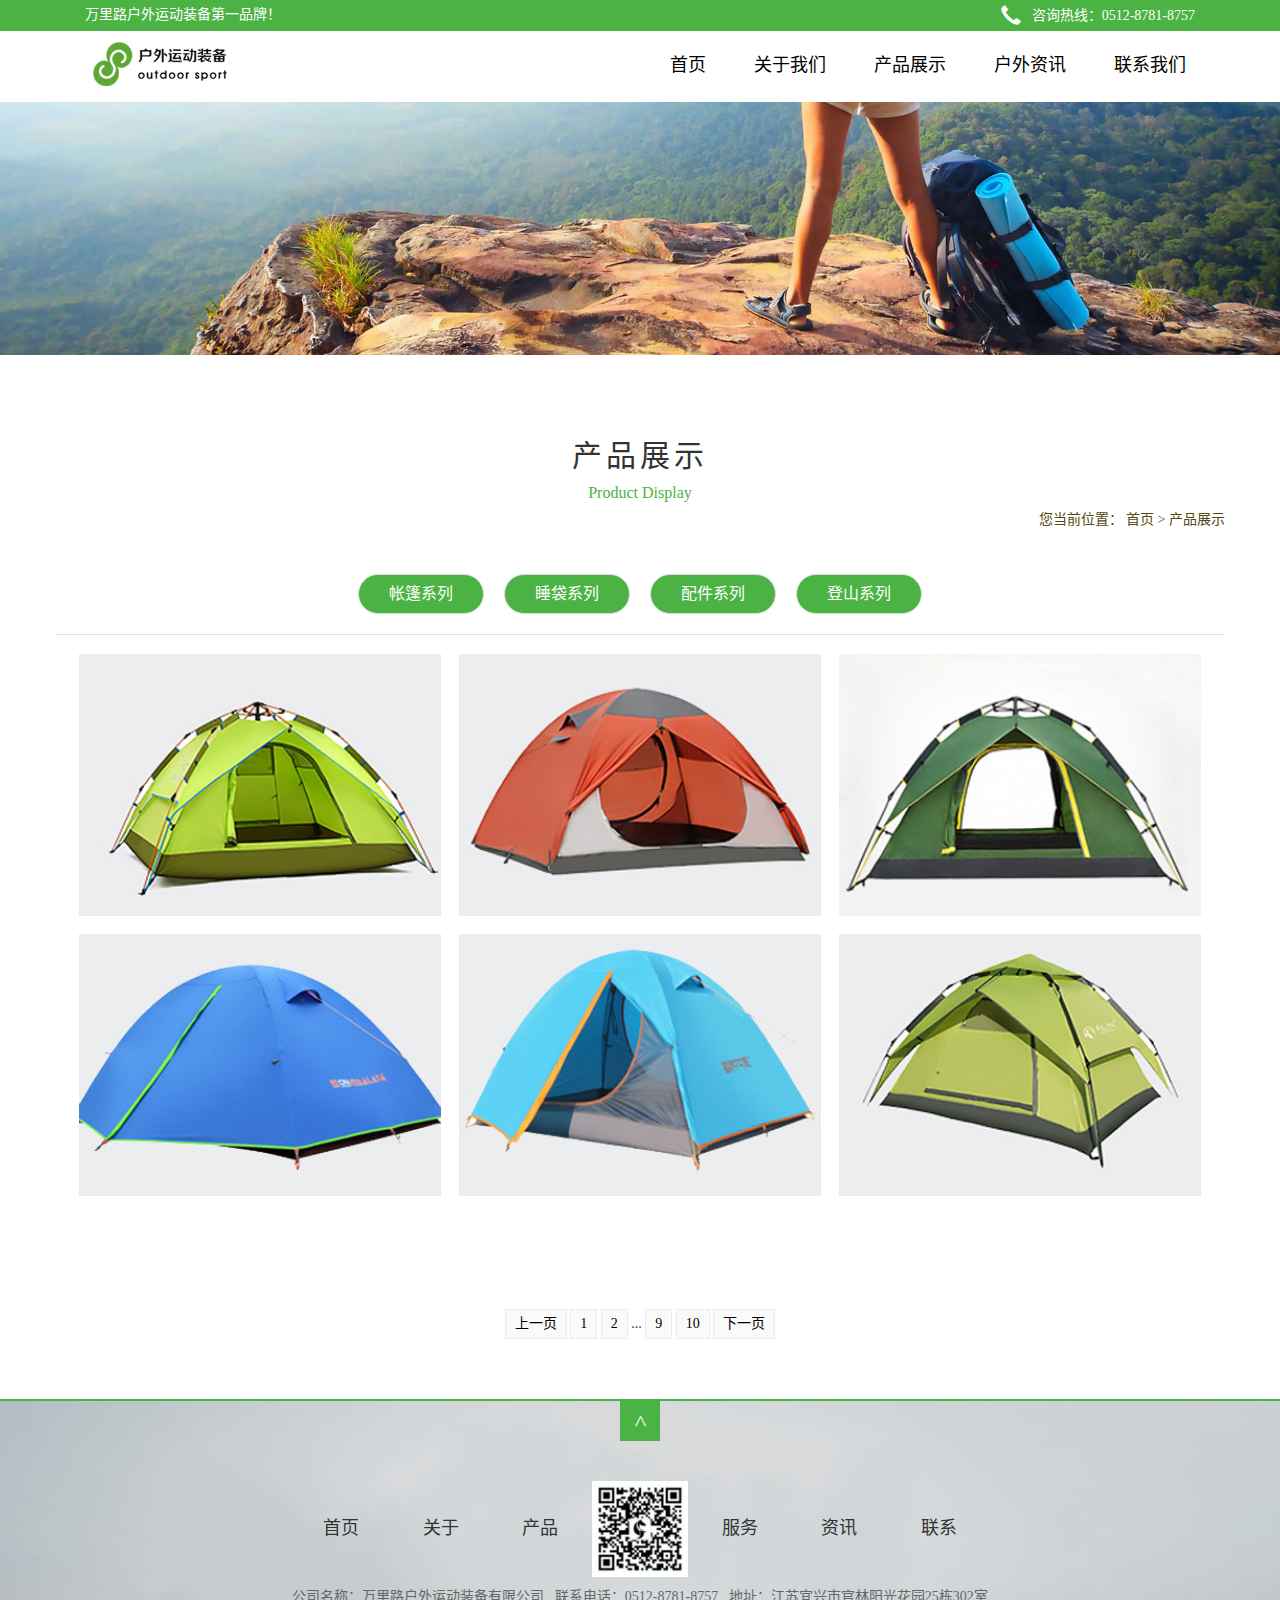
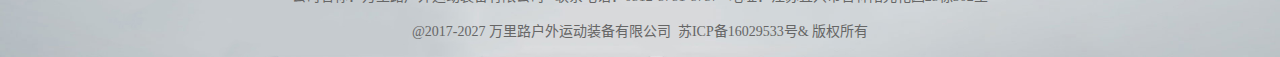
<file: product.html>
﻿<!DOCTYPE html>
<html lang="zh-CN">

	<head>
		<meta charset="utf-8">
		<meta http-equiv="X-UA-Compatible" content="IE=edge">
		<meta name="viewport" content="width=device-width, initial-scale=1">
		<title>万里路户外运动装备</title>
		<link href="css/style.css" rel="stylesheet">
		<link href="css/bootstrap.min.css" rel="stylesheet">
		<!-- HTML5 shim and Respond.js for IE8 support of HTML5 elements and media queries -->
		<!-- WARNING: Respond.js doesn't work if you view the page via file:// -->
		<!--[if lt IE 9]>
        <script src="js/html5shiv.min.js"></script>
        <script src="js/respond.min.js"></script>
        <link href="css/ie8.css" rel="stylesheet">
        <![endif]-->
	</head>

	<body>

		<!--头部-->
		<header>
			<!--页眉-->
			<div class="header">
				<div class="container">
					<p class="p14 col-md-6 col-xs-6 text-left">万里路户外运动装备第一品牌！</p>
					<P class="p14 col-md-6 col-xs-6 text-right"><span class="glyphicon glyphicon-earphone"></span>&nbsp;&nbsp;&nbsp;咨询热线：0512-8781-8757</P>
				</div>
			</div>
			<!--导航-->
			<nav class="nav_top">
				<div class="container">
					<div class="navbar-header">
						<button class="navbar-toggle collapsed mean" data-toggle="collapse" data-target="#mynavbar">                     
		                      <span class="icon-bar"></span>
		                      <span class="icon-bar"></span>
		                      <span class="icon-bar"></span>
		                 </button>
						<a class="navbar-brand logo"><img src="picture/logo.png"></a>
					</div>
					<div id="mynavbar" class="collapse navbar-collapse">
						<ul class="nav navbar-nav nav_li navbar-right">
							<li>
								<a href="index.html">首页</a>
							</li>
							<li>
								<a href="about.html">关于我们</a>
							</li>
							<li>
								<a href="product.html">产品展示</a>
							</li>
							<li>
								<a href="news.html">户外资讯</a>
							</li>
							<li>
								<a href="contact.html">联系我们</a>
							</li>
						</ul>
					</div>
				</div>
			</nav>
		</header>
		<!--幻灯片-->
		<section class="banner">
			<img src="picture/product.jpg">
		</section>
		<!--产品展示-->
		<div class="product">
			<div class="container">
				<div class="row">
					<div class="page clearfix">
						<div class="title1">
							<h2>产品展示</h2>
							<span>Product Display</span>
							<div class="curre">您当前位置：
								<a href="index.html">首页</a> >
								<a href="product.html">产品展示</a>
								
							</div>
						</div>
						<ul class="sub-list">
							<li class="active">
								<a href="javascript:void(0)">帐篷系列</a>
							</li>
							<li class="active">
								<a href="javascript:void(0)">睡袋系列</a>
							</li>
							<li class="active">
								<a href="javascript:void(0)">配件系列</a>
							</li>
							<li class="active">
								<a href="javascript:void(0)">登山系列</a>
							</li>
						</ul>
					</div>
					<div class="product_top lists">

						<ul class="col-lg-12 col-md-12 col-sm-12 col-sm-12 show">
							<li class="col-lg-4 col-md-4 col-sm-4 col-sm-12">
								<div class="port-1 effect-3">
									<div class="image-box">
										<a href="product_show1.html"><img src="picture/p1.jpg"></a>
									</div>
                                    <!--<div class="text-desc">
										<h3>单人睡袋</h3>
										<p>
											可拼接成情侣两人户外露营睡袋更多了解更 可拼接成情侣两人户外露营睡袋了解更多了解更 可拼接成情侣两人户外露营睡袋解更多了解更多了解更多
										</p>
										<a href="product.html" class="btn1">了解更多</a>
									</div>-->
								</div>
							</li>
							<li class="col-lg-4 col-md-4 col-sm-4 col-sm-12">
								<div class="port-1 effect-3">
									<div class="image-box">
										<a href="product_show2.html"><img src="picture/p2.jpg"></a>
									</div>

								</div>
							</li>
							<li class="col-lg-4 col-md-4 col-sm-4 col-sm-12">
								<div class="port-1 effect-3">
									<div class="image-box">
										<a href="product_show3.html"><img src="picture/p3.jpg"></a>
									</div>

								</div>
							</li>
							<li class="col-lg-4 col-md-4 col-sm-4 col-sm-12">
								<div class="port-1 effect-3">
									<div class="image-box">
										<a href="product_show4.html"><img src="picture/p4.jpg"></a>
									</div>

								</div>
							</li>

							<li class="col-lg-4 col-md-4 col-sm-4 col-sm-12">
								<div class="port-1 effect-3">
									<div class="image-box">
										<a href="product_show5.html"><img src="picture/p5.jpg"></a>
									</div>

								</div>
							</li>
							<li class="col-lg-4 col-md-4 col-sm-4 col-sm-12">
								<div class="port-1 effect-3">
									<div class="image-box">
										<a href="product_show6.html"><img src="picture/p6.jpg"></a>
									</div>

								</div>
							</li>
						</ul>

						<ul class="col-lg-12 col-md-12 col-sm-12 col-sm-12">
							<li class="col-lg-4 col-md-4 col-sm-4 col-sm-12">
								<div class="port-1 effect-3">
									<div class="image-box">
										<a href="product_show7.html"><img src="picture/p7.jpg"></a>
									</div>

								</div>
							</li>
							<li class="col-lg-4 col-md-4 col-sm-4 col-sm-12">
								<div class="port-1 effect-3">
									<div class="image-box">
										<a href="product_show8.html"><img src="picture/p8.jpg"></a>
									</div>

								</div>
							</li>
							<li class="col-lg-4 col-md-4 col-sm-4 col-sm-12">
								<div class="port-1 effect-3">
									<div class="image-box">
										<a href="product_show9.html"><img src="picture/p9.jpg"></a>
									</div>

								</div>
							</li>
							<li class="col-lg-4 col-md-4 col-sm-4 col-sm-12">
								<div class="port-1 effect-3">
									<div class="image-box">
										<a href="product_show10.html"><img src="picture/p10.jpg"></a>
									</div>

								</div>
							</li>
							<li class="col-lg-4 col-md-4 col-sm-4 col-sm-12">
								<div class="port-1 effect-3">
									<div class="image-box">
										<a href="product_show11.html"><img src="picture/p11.jpg"></a>
									</div>

								</div>
							</li>
						</ul>

						<ul class="col-lg-12 col-md-12 col-sm-12 col-sm-12">
							<li class="col-lg-4 col-md-4 col-sm-4 col-sm-12">
								<div class="port-1 effect-3">
									<div class="image-box">
										<a href="product_show12.html"><img src="picture/p12.jpg"></a>
									</div>

								</div>
							</li>
							<li class="col-lg-4 col-md-4 col-sm-4 col-sm-12">
								<div class="port-1 effect-3">
									<div class="image-box">
										<a href="product_show13.html"><img src="picture/p13.jpg"></a>
									</div>

								</div>
							</li>
							<li class="col-lg-4 col-md-4 col-sm-4 col-sm-12">
								<div class="port-1 effect-3">
									<div class="image-box">
										<a href="product_show14.html"><img src="picture/p14.jpg"></a>
									</div>

								</div>
							</li>
							<li class="col-lg-4 col-md-4 col-sm-4 col-sm-12">
								<div class="port-1 effect-3">
									<div class="image-box">
										<a href="product_show15.html"><img src="picture/p15.jpg"></a>
									</div>

								</div>
							</li>
							<li class="col-lg-4 col-md-4 col-sm-4 col-sm-12">
								<div class="port-1 effect-3">
									<div class="image-box">
										<a href="product_show16.html"><img src="picture/p16.jpg"></a>
									</div>

								</div>
							</li>
							<li class="col-lg-4 col-md-4 col-sm-4 col-sm-12">
								<div class="port-1 effect-3">
									<div class="image-box">
										<a href="product_show17.html"><img src="picture/p17.jpg"></a>
									</div>

								</div>
							</li>
							<li class="col-lg-4 col-md-4 col-sm-4 col-sm-12">
								<div class="port-1 effect-3">
									<div class="image-box">
										<a href="product_show18.html"><img src="picture/p18.jpg"></a>
									</div>

								</div>
							</li>
							<li class="col-lg-4 col-md-4 col-sm-4 col-sm-12">
								<div class="port-1 effect-3">
									<div class="image-box">
										<a href="product_show19.html"><img src="picture/p19.jpg"></a>
									</div>

								</div>
							</li>
						</ul>

						<ul class="col-lg-12 col-md-12 col-sm-12 col-sm-12">
							<li class="col-lg-4 col-md-4 col-sm-4 col-sm-12">
								<div class="port-1 effect-3">
									<div class="image-box">
										<a href="product_show20.html"><img src="picture/p20.jpg"></a>
									</div>

								</div>
							</li>
							<li class="col-lg-4 col-md-4 col-sm-4 col-sm-12">
								<div class="port-1 effect-3">
									<div class="image-box">
										<a href="product_show21.html"><img src="picture/p21.jpg"></a>
									</div>

								</div>
							</li>
							<li class="col-lg-4 col-md-4 col-sm-4 col-sm-12">
								<div class="port-1 effect-3">
									<div class="image-box">
										<a href="product_show22.html"><img src="picture/p22.jpg"></a>
									</div>

								</div>
							</li>
							<li class="col-lg-4 col-md-4 col-sm-4 col-sm-12">
								<div class="port-1 effect-3">
									<div class="image-box">
										<a href="product_show23.html"><img src="picture/p23.jpg"></a>
									</div>

								</div>
							</li>
							<li class="col-lg-4 col-md-4 col-sm-4 col-sm-12">
								<div class="port-1 effect-3">
									<div class="image-box">
										<a href="product_show24.html"><img src="picture/p24.jpg"></a>
									</div>

								</div>
							</li>
								<li class="col-lg-4 col-md-4 col-sm-4 col-sm-12">
								<div class="port-1 effect-3">
									<div class="image-box">
										<a href="product_show25.html"><img src="picture/p25.jpg"></a>
									</div>

								</div>
							</li>
							<li class="col-lg-4 col-md-4 col-sm-4 col-sm-12">
								<div class="port-1 effect-3">
									<div class="image-box">
										<a href="product_show26.html"><img src="picture/p26.jpg"></a>
									</div>

								</div>
							</li>
							<li class="col-lg-4 col-md-4 col-sm-4 col-sm-12">
								<div class="port-1 effect-3">
									<div class="image-box">
										<a href="product_show27.html"><img src="picture/p27.jpg"></a>
									</div>

								</div>
							</li>
						</ul>

					</div>
				</div>
			</div>
		</div>
		<!--分页S-->
		<div class="container">
			<div class="row">

				<div class="fenye col-lg-12 col-md-12 col-sm-12 col-xs-12">
					<ul>
						<li>
							<a href="javascript:void(0)">上一页</a>
						</li>
						<li>
							<a href="javascript:void(0)">1</a>
						</li>
						<li>
							<a href="javascript:void(0)">2</a>
						</li>

						...
						<li>
							<a href="javascript:void(0)">9</a>
						</li>
						<li>
							<a href="javascript:void(0)">10</a>
						</li>
						<li>
							<a href="javascript:void(0)">下一页</a>
						</li>
					</ul>
				</div>
			</div>
		</div>

		<!--联系我们-->
		<footer class="col-lg-12 col-md-12 col-sm-12 col-xs-12">
			<div class="container-fluid">
				<div class="row">
					<div class="footera-article">
						<div class="footera-sa"><span class="top">＜</span></div>
						<div class="footera-sm">
							<ul class="col-lg-12 col-md-12 col-sm-12 col-xs-12">
								<li>
									<a href="index.html">首页</a>
								</li>
								<li>
									<a href="about.html">关于</a>
								</li>
								<li>
									<a href="product.html">产品</a>
								</li>
								<li class="li_img">
									<a href="javascript:void(0);"><img src="picture/weixin.jpg"></a>
								</li>
								<li>
									<a href="about.html">服务</a>
								</li>
								<li>
									<a href="news.html">资讯</a>
								</li>
								<li>
									<a href="contact.html">联系</a>
								</li>
							</ul>
						</div>
						<div class="footera-sg">
							<p class="footera-sgp">公司名称：万里路户外运动装备有限公司&nbsp;&nbsp;&nbsp;联系电话：0512-8781-8757&nbsp;&nbsp;&nbsp;地址：江苏宜兴市官林阳光花园25栋302室</p>
							<p class="footera_p">@2017-2027 万里路户外运动装备有限公司&nbsp;&nbsp;苏ICP备16029533号& 版权所有</p>
						</div>
					</div>
				</div>
			</div>
		</footer>
		<script src="js/jquery-3.1.1.min.js"></script>
		<script src="js/main.js"></script>
		<script src="js/bootstrap.min.js"></script>
		<script>
			$(function() {
				$(".sub-list li").click(function() {
					$(this).siblings().removeClass('active');
					$(this).addClass('active');
					$('.lists ul').removeClass('show');
					$('.lists ul').eq($(this).index()).addClass('show');
				})

			});
		</script>
	</body>

</html>
</file>
<file: css/style.css>
﻿body,
div,
dl,
dt,
dd,
ul,
ol,
li,
h1,
h2,
h3,
h4,
h5,
h6,
pre,
form,
fieldset,
input,
textarea,
p,
blockquote,
th,
td,
figure,
span figcaption {
	margin: 0;
	padding: 0;
}

* {
	margin: 0;
	padding: 0px;
	box-sizing: border-box;
	font-family: "微软雅黑";
}

a:hover,
a:link,
a:visited,
a:hover {
	text-decoration: none !important;
	color: #000;
}

.clear_float:after {
	clear: both;
	content: '.';
	display: block;
	width: 0;
	height: 0;
	visibility: hidden;
}

table {
	border-collapse: collapse;
	border-spacing: 0;
}

img {
	border: 0;
}

address,
caption,
cite,
code,
dfn,
em,
strong,
th,
var {
	font-style: normal;
}

ol,
li {
	list-style: none;
}

caption,
th {
	text-align: left;
}

h1,
h2,
h3,
h4,
h5,
h6 {
	font-size: 100%;
}

q:before,
q:after {
	content: '';
}

abbr,
acronym {
	border: 0;
}

p {
	margin: 0px !important;
	color: rgb(102, 102, 102);
}

.cont {
	width: 80%;
	margin: 0 auto;
}


/*页眉*/

.header {
	background-color: #4bb344;
}

.header p {
	line-height: 30px;
	color: #fff;
}

.glyphicon-earphone {
	font-size: 20px;
	color: #fff;
}


/*导航*/

.logo img {
	width: 75%;
	padding: 4%;
}

.navbar-brand {
	padding: 3px 15px !important;
}

.nav_top {
	margin-bottom: 0px !important;
}

.nav_li a {
	border-bottom: 3px solid #fff;
	font-size: 18px;
	padding: 24px 24px !important;
	15px
}

.nav_li a:hover {
	border-bottom: 3px solid #4bb344;
	background-color: #fff !important;
	color: #4bb344;
}

.navbar-header button {
	background-color: #4bb344 !important;
	margin-top: 18px;
}

.navbar-header button span {
	background-color: #fff !important;
}

@media (max-width: 991px) {
	.nav_li a {
	
	padding: 24px 14px !important;
	
}
}


/*幻灯片*/

.banner img {
	width: 100%;
}


/*关于我们*/

.title {
	padding: 5% 0px;
	text-align: center;
}

.title h2 {
	color: #333;
	letter-spacing: 4px;
}

.title h2 i {
	display: inline-block;
	width: 65px;
	height: 3px;
	background: #4bb344;
	margin-bottom: 6px;
}

.title span {
	color: #4bb344;
	font-size: 16px;
	padding-top: 20px;
}

.about {
	background-image: url(../images/abingj.jpg);
	background-position: center;
	background-size: 100% 100%;
	background-repeat: no-repeat;
	margin: auto;
	padding-bottom: 5%;
}

.about_top img {
	width: 100%;
}

.about_top p {
	font-size: 15px;
	line-height: 30px;
	color: rgb(102, 102, 102);
}

.about_top span {
	display: inline-block;
	zoom: 1;
	width: auto;
	padding: 0 12px;
	color: #FFF;
	background: #4bb344;
	height: 30px;
	line-height: 30px;
	border-radius: 10px;
	-moz-border-radius: 10px;
	-webkit-border-radius: 10px;
}

.about_top h6 {
	width: 100%;
	height: 50px;
	line-height: 40px;
	font-size: 32px;
	color: #4bb344;
	margin: 0px;
}

.about_top .tip {
	width: 100%;
	padding: 10px 0 15px;
	text-align: left;
	font-size: 18px;
	color: #D0D0D0;
	line-height: 165%;
}


/*销售系列*/

.series {
	padding-bottom: 5%;
	background-color: #f4f4f4;
}

.series li {
	position: relative;
	padding-bottom: 15px;
}

.series img {
	width: 100%;
}

.sosu {
	width: 20% !important;
	position: absolute;
	top: 100px;
	left: 140px;
	display: none;
	-moz-transform: translate(-50%, 0);
	-webkit-transform: translate(-50%, 0);
	-o-transform: translate(-50%, 0);
	-ms-transform: translate(-50%, 0);
}

.series li:hover .sosu {
	display: block;
}


/*产品展示*/

figure {
	margin: 0;
	padding: 0;
	position: relative;
	display: block;
	cursor: pointer;
	overflow: hidden;
	border: 3px solid #fff;
}

figure:hover figcaption {
	-ms-filter: progid:DXImageTransform.Microsoft.Alpha(Opacity=100);
	filter: alpha(opacity=100);
	opacity: 1;
	-webkit-transform: rotate(0);
	-moz-transform: rotate(0);
	-o-transform: rotate(0);
	-ms-transform: rotate(0);
	transform: rotate(0);
	top: 0;
	text-align: center;
}

figcaption {
	-ms-filter: progid:DXImageTransform.Microsoft.Alpha(Opacity=0);
	filter: alpha(opacity=0);
	opacity: 0;
	position: absolute;
	height: 100%;
	width: 100%;
	top: -100%;
	background: rgba(0, 0, 0, .5);
	color: #fff;
	-webkit-transition: all .3s ease;
	-moz-transition: all .3s ease;
	-o-transition: all .3s ease;
	-ms-transition: all .3s ease;
	transition: all .3s ease;
	-webkit-transition-delay: .3s;
	-moz-transition-delay: .3s;
	-o-transition-delay: .3s;
	-ms-transition-delay: .3s;
	transition-delay: .3s;
	-webkit-transform: rotate(360deg);
	-moz-transform: rotate(360deg);
	-o-transform: rotate(360deg);
	-ms-transform: rotate(360deg);
	transform: rotate(360deg);
	padding: 5em 2em;
}

figcaption h3 {
	color: #4bb344;
	margin-bottom: 0;
	position: relative;
	left: 100%;
	top:50px;
	text-align: center;
	font-size: 1.2em;
	-webkit-transition: all .3s;
	-moz-transition: all .3s;
	-o-transition: all .3s;
	-ms-transition: all .3s;
	transition: all .3s;
	-webkit-transition-delay: 0.5s;
	-moz-transition-delay: 0.5s;
	-o-transition-delay: 0.5s;
	-ms-transition-delay: 0.5s;
	transition-delay: 0.5s;
	


}

figcaption p {
	margin-bottom: 0;
	margin-top: 20px;
	position: relative;
	left: 100%;
	font-size: 0.9em;
	-webkit-transition: all .3s;
	-moz-transition: all .3s;
	-o-transition: all .3s;
	-ms-transition: all .3s;
	transition: all .3s;
	-webkit-transition-delay: 1.0s;
	-moz-transition-delay: 1.0s;
	-o-transition-delay: 1.0s;
	-ms-transition-delay: 1.0s;
	transition-delay: 1.0s;
	text-align: center;
	line-height: 30px;
}

figure:hover h3,
figure:hover p {
	left: 0;
	text-align: center;
}

.gallery {
	padding-bottom: 5%;
	background-color: #f9f9f9;
}

.gal-gd-sec {
	width: 50%;
	float: left;
	padding: 0 0.2em;
}

.gal-gd {
	margin: 2.4em 0;
	width: 33.33%;
	float: left;
	padding: 0 0.2em;
}



figcaption p {
	margin-top: 10px;
	color: #fff;
}

figcaption {
	padding: 3.3em 1em;
}

@media(max-width:760px) {
	.gallery {
		padding: 3em 0;
	}
	figcaption h3 {
		font-size: 1em;
	}
	figcaption {
		padding: 2.5em 1em;
	}
	.gallery h2 {
		font-size: 2.5em;
	}
	figcaption.gal-text {
		padding: 1.6em 1em;
	}
}

@media(max-width:600px) {
	.gal-gd-sec {
		width: 100%;
		float: left;
		padding: 0 0em;
	}
	.gal-gd {
		margin: 0.4em 0;
		width: 100%;
		float: left;
		padding: 0 0em;
	}
	.gal-gd img {
		width: 100%;
	}
	.gallery h2 {
		font-size: 2em;
	}
	.gal-btm {
		margin-top: 3em;
	}
	figcaption h3 {
		font-size: 2em;
	}
	figcaption {
		padding: 4em 1em;
	}
	div#bs-example-navbar-collapse-1 {
		width: 93.2%;
	}
}

@media(max-width:414px) {
	.gallery {
		padding: 2em 0;
	}
	figcaption h3 {
		font-size: 1.5em;
	}
	figcaption {
		padding: 1.2em 1em;
	}
	figcaption.gal-text {
		padding: 4em 1em;
	}
}


/*探险*/

.tanxian {
	background-image: url(../images/tanxian.jpg);
	background-position: center;
	background-size: 100% 100%;
	background-repeat: no-repeat;
	text-align: center;
}

.tanxian_top h1 {
	color: #FFFFFF;
	font-weight: 700;
	font-size: 60px;
	padding-top: 8%;
}

.tanxian_top span {
	color: #FFFFFF;
	font-weight: 700;
	font-size: 30px;
}

.tanxian_top p {
	color: #FFFFFF;
	font-weight: 200;
	font-size: 16px;
	padding-top: 5%;
	padding-bottom: 8%;
}


/*热销产品*/

#owl-demo .item {
	margin: 3px;
	text-align: center;
}

#owl-demo .item img {
	display: block;
	width: 100%;
	height: auto;
	padding-bottom: 20px;
}

#owl-demo .item a {
	color: #333 !important;
	font-size: 16px;
}

#owl-demo .item a:hover {
	color: #fff !important;
	text-decoration: none;
	background-color: #4BB344;
	transition: all .3s;
	padding: 6px 15px;
	border-radius: 10px;
}
.item{
	border: 1px solid #ccc;
	box-shadow: 2px 3px 4px #ccc;
	
}
.rx{
	padding-bottom: 20px;
}

/*新闻动态*/

.news_slide_box {
	margin-top: 22px;
	position: relative;
	width: 100%;
	overflow: hidden;
}

.news_slide_box .bd {
	width: 100%;
	height: 100%;
}

.news_slide_box .bd a {
	display: block;
	position: relative;
	width: 100%;
	padding-bottom: 75.3%;
}

.news_slide_box .bd a img {
	position: absolute;
	top: 0;
	left: 0;
	width: 100%;
	height: 100%;
}

.news_slide_box .bd a span {
	display: block;
	position: absolute;
	left: 0;
	bottom: 0;
	width: 100%;
	height: 4rem;
	padding: 0 1.5rem;
	line-height: 4rem;
	font-size: 1.6rem;
	color: #FFFFFF;
	background: rgba(75, 179, 68, 0.54);
	overflow: hidden;
	white-space: nowrap;
	text-overflow: ellipsis;
}

.news_slide_box .prev,
.news_slide_box .next {
	position: absolute;
	top: 50%;
	width: 3rem;
	height: 10rem;
	margin-top: -5rem;
	background-repeat: no-repeat;
	cursor: pointer;
	background-color: rgba(84, 84, 84, 0.4);
	background-position: center center;
}

.news_slide_box .prev {
	left: 0;
	background-image: url(../images/slide_arrl.png);
}

.news_slide_box .next {
	right: 0;
	background-image: url(../images/slide_arrr.png);
}

.news_list {
	margin-bottom: 60px;
}

.news_list li {
	margin-top: 22px;
	overflow: hidden;
}

.news_list li .news_pic {
	padding-left: 0;
}

.news_list li .news_pic a {
	display: block;
	position: relative;
	padding-bottom: 65.82%;
}

.news_list li .news_pic img {
	position: absolute;
	top: 0;
	left: 0;
	height: 100%;
	width: 100%;
}

.news_list li .news_tit {
	display: block;
	font-size: 16px;
	color: #323232;
	white-space: nowrap;
	overflow: hidden;
	text-overflow: ellipsis;
}

.news_list li .news_tit:hover {
	color: #4BB344;
	text-decoration: none;
}

.news_list li .news_time {
	margin-top: 10px;
	font-size: 14px;
	color: #999999;
	overflow: hidden;
}

.news_list li .news_desc {
	height: 40px;
	line-height: 20px;
	font-size: 14px;
	color: #646464;
	margin-top: 10px;
	overflow: hidden;
}

.news_list_2 li {
	margin: 0 0 15px;
	padding-bottom: 15px;
	border-bottom: 1px dashed #DDDDDD;
}

@media (max-width:767px) {
	.news_list li .news_tit {
		margin-top: 10px;
	}
	.news_list li>div {
		padding: 0;
	}
}


/*联系我们*/

footer {
	background-image: url(../images/bg01.jpg);
	background-position: center;
	background-size: 100% 100%;
	background-repeat: no-repeat;
	background-color: #f9f9f9;
	border-top-width: 2px;
	border-top-style: solid;
	border-top-color: #4BB344;
	position: relative;
}

.footera-article {
	width: 65%;
	margin: 0 auto;
	text-align: center;
}

.footera-sm {
	margin-top: 80px;
}

.footera-sa {
	width: 40px;
	height: 40px;
	position: absolute;
	left: 50%;
	background-color: #4BB344;
	top: 0;
	transform: translate(-50%, 0%);
}

.footera-sa span {
	cursor: pointer;
	line-height: 40px;
	display: block;
	color: #ffffff;
	transform: rotate(90deg);
	-ms-transform: rotate(90deg);
	/* Internet Explorer */
	-moz-transform: rotate(90deg);
	/* Firefox */
	-webkit-transform: rotate(90deg);
	/* Safari 和 Chrome */
	-o-transform: rotate(90deg);
	/* Opera */
}

.footera-sm ul {
	width: 100%;
}

.footera-sm li {
	display: inline-block;
	width: 12.28%;
	text-align: center;
	vertical-align: middle;
}

.footera-sm li a {
	display: block;
	color: #333;
	font-size: 18px;
}

.footera-sm img {
	width: 100%;
	display: block;
}

.footera-sm li a:hover {
	color: #4BB344;
	text-decoration: none;
}

.footera-sg {
	text-align: center;
	color: #e0dbda;
}

.footera-sgp {
	padding-top: 15px;
	padding-bottom: 15px;
	font-size: 14px;
}

.footera_p {
	font-size: 14px;
	padding-bottom: 15px
}

.foot_p a {
	color: #4BB344;
	font-size: 14px;
}

.foot_p a:hover {
	text-decoration: none;
	color: #4BB344;
}

@media (max-width: 1200px) {
	.footera-article {
		width: 100%;
	}
	h2 {
		font-size: 25px !important;
	}
	.footera-sm li a {
		font-size: 14px;
	}
	.footera_p {
		font-size: 12px;
	}
	.footera-sgp {
		font-size: 12px;
	}
	.footera_p {
		font-size: 12px;
	}
	.tanxian_top span {
		font-size: 20px;
	}
	.tanxian_top h1 {
		font-size: 45px;
	}
	.tanxian_top p {
		font-size: 14px;
	}
	.foot_p a {
		font-size: 12px;
	}
}


/*关于我们单页*/

.title1 {
	padding-bottom: 2%;
	text-align: center;
	margin: auto;
}

.title1 h2 {
	font-size: 30px;
	color: #333;
	letter-spacing: 4px;
}

.title1 span {
	font-size: 16px;
	color: #4BB344;
}

.about1 {
	margin: auto;
	text-align: center;
	padding: 5% 0px;
}

.about1 img {
	width: 100%;
}

.about1 h4 {
	padding: 20px;
	color: #4BB344;
	font-size: 20px;
}

.about1 p {
	font-size: 16px;
	color: #333;
	line-height: 30px;
	text-align: left !important;
	text-indent: 30px;
}

.about1 p:hover {
	color: #4bb344;
}


/*经营理念*/

.idea {
	background-image: url(../images/abbj.jpg);
	background-position: center;
	background-size: 100% 100%;
	background-repeat: no-repeat;
	margin: auto;
	text-align: center;
	padding: 5% 0px;
}

.idea p {
	font-size: 16px;
	color: #333;
	line-height: 30px;
}

.idea p:hover {
	color: #4bb344;
}


/*服务保障*/

.service {
	text-align: center;
	margin: auto;
	padding: 5% 0px;
}

.service img {
	width: 100%;
}


/*联系我们*/

.contact {
	padding: 5% 0px;
}

.huanyanshow_con .form_3 {
	margin-top: 40px;
	color: #8b8b8b;
	font-size: 14px;
	padding-bottom: 60px;
}

.huanyanshow_con .form_3 ul {
	margin-right: -2%;
}

.huanyanshow_con .form_3 ul li {
	width: 48%;
	float: left;
	border: 1px solid #d3d3d2;
	padding: 10px 0px 10px 15px;
	margin-bottom: 20px;
	margin-right: 2%;
	box-sizing: border-box;
}

.huanyanshow_con .form_3 ul li span {
	display: inline-block;
	margin-right: 5px;
}

.huanyanshow_con .form_3 ul li span i {
	font-style: normal;
	color: #ff0000;
	display: inline-block;
	margin-left: 2px;
}

.huanyanshow_con .form_3 ul li input {
	width: 80%;
	border: none;
	outline: none;
	background: none;
}

@media (max-width: 768px) {
	.huanyanshow_con .form_3 ul li input {
		width: 70%;
	}
}

.huanyanshow_con .form_3 .text_a {
	border: 1px solid #d3d3d2;
	padding: 10px 0px 0px 15px;
	width: 100%;
}

@media (max-width: 480px) {
	.huanyanshow_con .form_3 ul li {
		width: 100%;
	}
	.huanyanshow_con .form_3 .text_a {
		width: 102%;
	}
}

.huanyanshow_con .form_3 .text_a span {
	display: inline-block;
}

.huanyanshow_con .form_3 .text_a span i {
	font-style: normal;
	color: #ff0000;
	display: inline-block;
	margin-left: 2px;
}

.huanyanshow_con .form_3 .text_a textarea {
	width: 100%;
	min-height: 120px;
	background: none;
	border: none;
	outline: none;
}

.huanyanshow_con .form_3 .sum_b {
	width: 30%;
	height: 45px;
	line-height: 45px;
	font-size: 18px;
	color: #333;
	text-align: center;
	background: #f1f3f2;
	display: block;
	margin-top: 30px;
	border-radius: 20px;
}

.huanyanshow_con .form_3 .sum_b:hover {
	background: #4BB344;
	color: #fff;
	text-decoration: none;
}

.huanyanshow_con .hunyan {
	background: #fff;
	margin: 40px auto 60px;
	padding-bottom: 0px;
}

.icoo {
	padding-top: 6%;
}

.icoo span {
	padding-right: 8%;
}

.icoo p {
	line-height: 60px;
	padding-left: 5%;
}

.glyphicon-envelope {
	font-size: 26px;
	color: #4BB344;
}

.glyphicon-phone-alt {
	font-size: 26px;
	color: #4BB344;
}

.glyphicon-home {
	font-size: 26px;
	color: #4BB344;
}

.glyphicon-globe {
	font-size: 26px;
	color: #4BB344;
}


/*地图*/

.map {
	padding: 0px !important;
	margin: 0px !important;
	font-size: 0px;
}

@media (max-width: 768px) {
	.header {
		display: none;
	}
}

@media (max-width: 320px) {
	.title_img {
		display: none;
	}
}

@media (max-width: 990px) {
	.ab img {
		width: 100%;
	}
}

@media (max-width: 600px) {
	.huanyanshow_con .form_3 .sum_b {
		width: 30%;
	}
}


/*公司新闻*/

.news1 {
	padding: 5% 0px;
	margin: auto;
}

.page-tit {
	text-align: center;
	font-size: 1.75rem;
	font-weight: 400;
}

.sub-list {
	text-align: center;
	padding-top: 1rem;
	border-bottom: 1px #dfdfdf solid;
	padding-bottom: 1.5rem;
	font-size: 0;
}

.sub-list li {
	display: inline-block;
	font-size: 1rem;
	margin: 5px;
}

.sub-list li a:hover,
.sub-list li.active a {
	background: #4BB344;
	color: #fff;
	text-decoration: none;
}

.sub-list li a {
	display: inline-block;
	padding: .3rem 2rem;
	border: 1px solid #dfdfdf;
	margin: 0 0.5rem;
	border-radius: 5rem;
	padding: 8px 30px;
	font-size: 16px;
}

.news_top {
	display: table;
	padding-top: 15px;
	padding-bottom: 15px;
}

.news_top img {
	width: 100%;
}

.news_div {
	padding-bottom: 20px;
	padding-top: 20px;
	border-bottom: 1px dashed #D2D2D2;
}

.news_div h3 a {
	font-size: 18px;
	color: #333;
	margin-left: 20px;
}

.news_div h3 a:hover {
	text-decoration: none;
	color: #4BB344;
}

.news_div p {
	text-indent: 50px;
}

.fenlei {
	margin-left: 20px;
}

.fenlei a {
	color: #333;
	font-size: 12px;
}

.fenlei a:hover {
	color: #333;
}


/*面包屑*/

.title1 .curre {
	color: #564811;
	font-size: 14px;
	line-height: 30px;
	height: 30px;
	overflow: hidden;
	text-align: right;
}

.title1 .curre a {
	color: #564811;
}

.title1 .curre a:hover {
	color: #4BB344;
	text-decoration: none;
}

@media (max-width: 640px) {
	.title1 .curre {
		line-height: 20px;
		height: 20px;
	}
	.title1 .curre {
		text-align: center;
	}
}


/*分页S*/

.fenye {
	margin-bottom: 50px;
}

.fenye ul {
	text-align: center;
}

.fenye ul li {
	margin-top: 30px;
	display: inline-block;
	padding: 4px 9px;
	border: 1px solid #ebebeb;
	background: #fafafa;
}

.fenye ul li a:hover {
	color: #4BB344;
}

.fenyeul li a {
	color: #999999;
}


/*产品单页*/

.product {
	padding: 5% 0px;
}

.btn1 {
	display: inline-block;
	padding: 4px 12px !important;
	font-size: 14px;
	color: #333 !important;
	background-color: #fff;
	text-decoration: none;
	transition: 0.4s;
}

.btn1:hover {
	color: #333 !important;
	text-decoration: none;
}

.text-desc {
	position: absolute;
	left: 0;
	top: 0;
	background-color: rgba(75, 179, 68, 0.54);
	height: 100%;
	opacity: 0;
	width: 100%;
	padding: 20px;
}

.text-desc h3 {
	color: #fff !important;
}

.text-desc p {
	padding-bottom: 20px;
	color: #fff !important;
}

.product_top li {
	padding: 5px;
}

.port-1 {
	float: left;
	width: 100%;
	position: relative;
	overflow: hidden;
	text-align: center;
	border: 4px solid rgba(255, 255, 255, 0.9);
}

.port-1 .text-desc {
	opacity: 0.9;
	top: -100%;
	transition: 0.5s;
	color: #000;
}

.port-1 img {
	transition: 0.5s;
}

.image-box img {
	width: 100%;
}

.port-1:hover img {
	transform: scale(1.2);
}

.port-1.effect-1:hover .text-desc {
	top: 0;
}

.port-1.effect-2 .text-desc {
	top: auto;
	bottom: -100%;
}

.port-1.effect-2:hover .text-desc {
	bottom: 0;
}

.port-1.effect-3 .text-desc {
	top: 50%;
	left: 50%;
	width: 0;
	height: 0;
	overflow: hidden;
	padding: 0;
}

.port-1.effect-3:hover .text-desc {
	width: 100%;
	top: 0;
	left: 0;
	height: 100%;
}

.jq22-header {
	padding: 1em 190px 1em;
	letter-spacing: -1px;
	text-align: center;
}

.jq22-header h1 {
	color: #D5D6E2;
	font-weight: 600;
	font-size: 2em;
	line-height: 1;
	margin-bottom: 0;
	font-family: "Microsoft YaHei", "宋体", "Segoe UI", "Lucida Grande", Helvetica, Arial, sans-serif, FreeSans, Arimo;
}

.jq22-header h1 span {
	font-family: "Microsoft YaHei", "宋体", "Segoe UI", "Lucida Grande", Helvetica, Arial, sans-serif, FreeSans, Arimo;
	display: block;
	font-size: 60%;
	font-weight: 400;
	padding: 0.8em 0 0.5em 0;
	color: #c3c8cd;
}
.lists ul{
	display:none;
	}
.lists ul.show {
	display:block;
	}

/*nav*/

.jq22-demo a {
	color: #fff;
	text-decoration: none;
}

.jq22-demo {
	width: 100%;
	padding-bottom: 1.2em;
}

.jq22-demo a {
	display: inline-block;
	margin: 0.5em;
	padding: 0.6em 1em;
	border: 3px solid #fff;
	font-weight: 700;
}

.jq22-demo a:hover {
	opacity: 0.6;
}

.jq22-demo a.current {
	background: #1d7db1;
	color: #fff;
}


/* Top Navigation Style */

.jq22-links {
	position: relative;
	display: inline-block;
	white-space: nowrap;
	font-size: 1.5em;
	text-align: center;
}

.jq22-links::after {
	position: absolute;
	top: 0;
	left: 50%;
	margin-left: -1px;
	width: 2px;
	height: 100%;
	background: #dbdbdb;
	content: '';
	-webkit-transform: rotate3d(0, 0, 1, 22.5deg);
	transform: rotate3d(0, 0, 1, 22.5deg);
}

.jq22-icon {
	display: inline-block;
	margin: 0.5em;
	padding: 0em 0;
	width: 1.5em;
	text-decoration: none;
}

.jq22-icon span {
	display: none;
}

.jq22-icon:before {
	margin: 0 5px;
	text-transform: none;
	font-weight: normal;
	font-style: normal;
	font-variant: normal;
	font-family: 'icomoon';
	line-height: 1;
	speak: none;
	-webkit-font-smoothing: antialiased;
}


/* footer */

.jq22-footer {
	width: 100%;
	padding-top: 10px;
}

.jq22-small {
	font-size: 0.8em;
}

.center {
	text-align: center;
}


/****/

.related {
	color: #fff;
	background: #494A5F;
	text-align: center;
	font-size: 1.25em;
	padding: 0.5em 0;
	overflow: hidden;
}

.related>a {
	vertical-align: top;
	width: calc(100% - 20px);
	max-width: 340px;
	display: inline-block;
	text-align: center;
	margin: 20px 10px;
	padding: 25px;
	font-family: "Microsoft YaHei", "宋体", "Segoe UI", "Lucida Grande", Helvetica, Arial, sans-serif, FreeSans, Arimo;
}

.related a {
	display: inline-block;
	text-align: left;
	margin: 20px auto;
	padding: 10px 20px;
	opacity: 0.8;
	-webkit-transition: opacity 0.3s;
	transition: opacity 0.3s;
	-webkit-backface-visibility: hidden;
}

.related a:hover,
.related a:active {
	opacity: 1;
}

.related a img {
	max-width: 100%;
	opacity: 0.8;
	border-radius: 4px;
}

.related a:hover img,
.related a:active img {
	opacity: 1;
}

.related h3 {
	font-family: "Microsoft YaHei", sans-serif;
}

.related a h3 {
	font-weight: 300;
	margin-top: 0.15em;
	color: #fff;
}
/*新闻详情*/
.xwxq{
	margin: auto;
	text-align: center;
	margin-bottom: 2%;
}
.xwxq p{
	font-size: 12px;
}
.xwnr p{
	text-align: left;
	text-indent: 20px;
	/*line-height: 30px;*/
	margin: 1% !important;
}
.xwnr h5{
	color: #000;
	font-weight: 700;
}
.xwsx a{
	display: block;
	background-color: #f9f9f9;
	color: #333;
	width: 35%;
	padding: 12px;
	margin: 2%;
	border-radius: 10px;
	box-shadow: 2px 3px 4px #CCC;
}
.xwsx a:hover{
	
	color: #FFF;
	background-color: #4BB344;
}
@media (max-width: 991px) {
	.xwsx a{
	
	width: 50%;
	
}
}
@media (max-width: 610px) {
	.xwsx a{
	
	width: 70%;
	
}
}
@media (max-width: 435px) {
	.xwsx a{
	
	width: 90%;
	
}
}
/*产品详情*/
.xqtp img{
	width: 90%;
}
.xqwz p{
	line-height: 25px;
	text-indent: 30px;
}
.xqwz span{
	font-size: 16px;
	color: #333;
	font-weight: 700;
}
</file>
<file: css/ie8.css>
﻿远程服务器返回错误: (404) 未找到。
</file>
